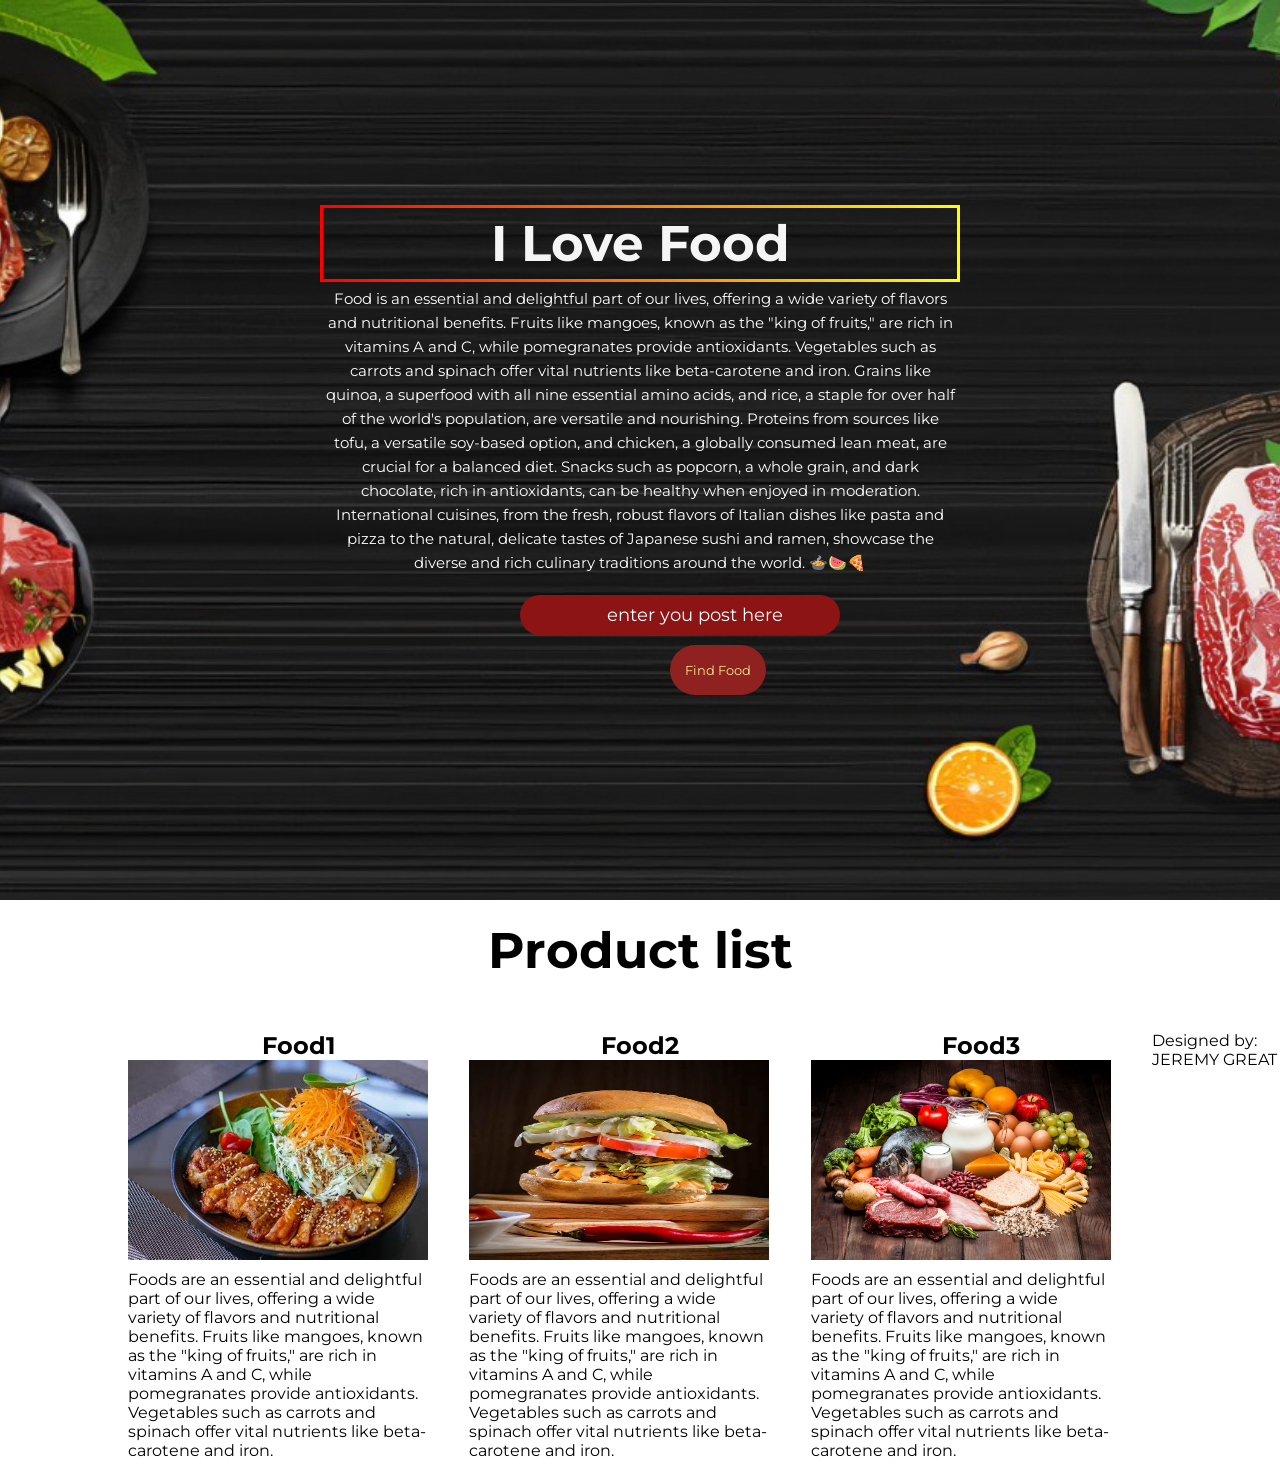
<file: index.html>
<!DOCTYPE html>
<html lang="en">
<head>
    <meta charset="UTF-8">
    <meta name="viewport" content="width=device-width, initial-scale=1.0">
    <title>mini css project</title>
    <link rel="stylesheet" href="styles.css"
</head>
<body>
    <section id="hero-img">
        <div class="hero-wrapper">
            <h1>I Love Food</h1>
            <p>
                Food is an essential and delightful part of our lives, offering a wide variety of flavors and nutritional benefits. Fruits like mangoes, known as the "king of fruits," are rich in vitamins A and C, while pomegranates provide antioxidants. Vegetables such as carrots and spinach offer vital nutrients like beta-carotene and iron. Grains like quinoa, a superfood with all nine essential amino acids, and rice, a staple for over half of the world's population, are versatile and nourishing. Proteins from sources like tofu, a versatile soy-based option, and chicken, a globally consumed lean meat, are crucial for a balanced diet. Snacks such as popcorn, a whole grain, and dark chocolate, rich in antioxidants, can be healthy when enjoyed in moderation. International cuisines, from the fresh, robust flavors of Italian dishes like pasta and pizza to the natural, delicate tastes of Japanese sushi and ramen, showcase the diverse and rich culinary traditions around the world. 🍲🍉🍕
            </p>
            <form action="" class="form-code">
                <input type="text" placeholder="enter you post here" /><br>
                <button type="submit">Find Food</button>
            </form>
        </div>
    </section>
    <h1 style="text-align: center; margin-top:20px; font-size:50px; ">Product list</h1>
    <section class="product">
        <div class="product-list">
            <h2>Food1</h2>
            <img src="images/food1.jpg" alt="" width="300" height="auto" />
            <p>
              Foods are an essential and delightful part of our lives, offering a wide variety of flavors and nutritional benefits. Fruits like mangoes, known as the "king of fruits," are rich in vitamins A and C, while pomegranates provide antioxidants. Vegetables such as carrots and spinach offer vital nutrients like beta-carotene and iron.
            </p>
        </div>
        <div class="product-list">
            <h2>Food2</h2>
            <img src="images/food2.jpg" alt="" width="300" height="200" />
            <p>
              Foods are an essential and delightful part of our lives, offering a wide variety of flavors and nutritional benefits. Fruits like mangoes, known as the "king of fruits," are rich in vitamins A and C, while pomegranates provide antioxidants. Vegetables such as carrots and spinach offer vital nutrients like beta-carotene and iron.
            </p>
        </div>
        <div class="product-list">
            <h2>Food3</h2>
            <img src="images/food3.jpg" alt="" width="300" height="auto" />
            <p>
              Foods are an essential and delightful part of our lives, offering a wide variety of flavors and nutritional benefits. Fruits like mangoes, known as the "king of fruits," are rich in vitamins A and C, while pomegranates provide antioxidants. Vegetables such as carrots and spinach offer vital nutrients like beta-carotene and iron.
            </p>
        </div>
    </section>
    <footer class="courtesy">
        <p>Designed by: JEREMY GREAT</p>
    </footer>
</body>
</html>
</file>
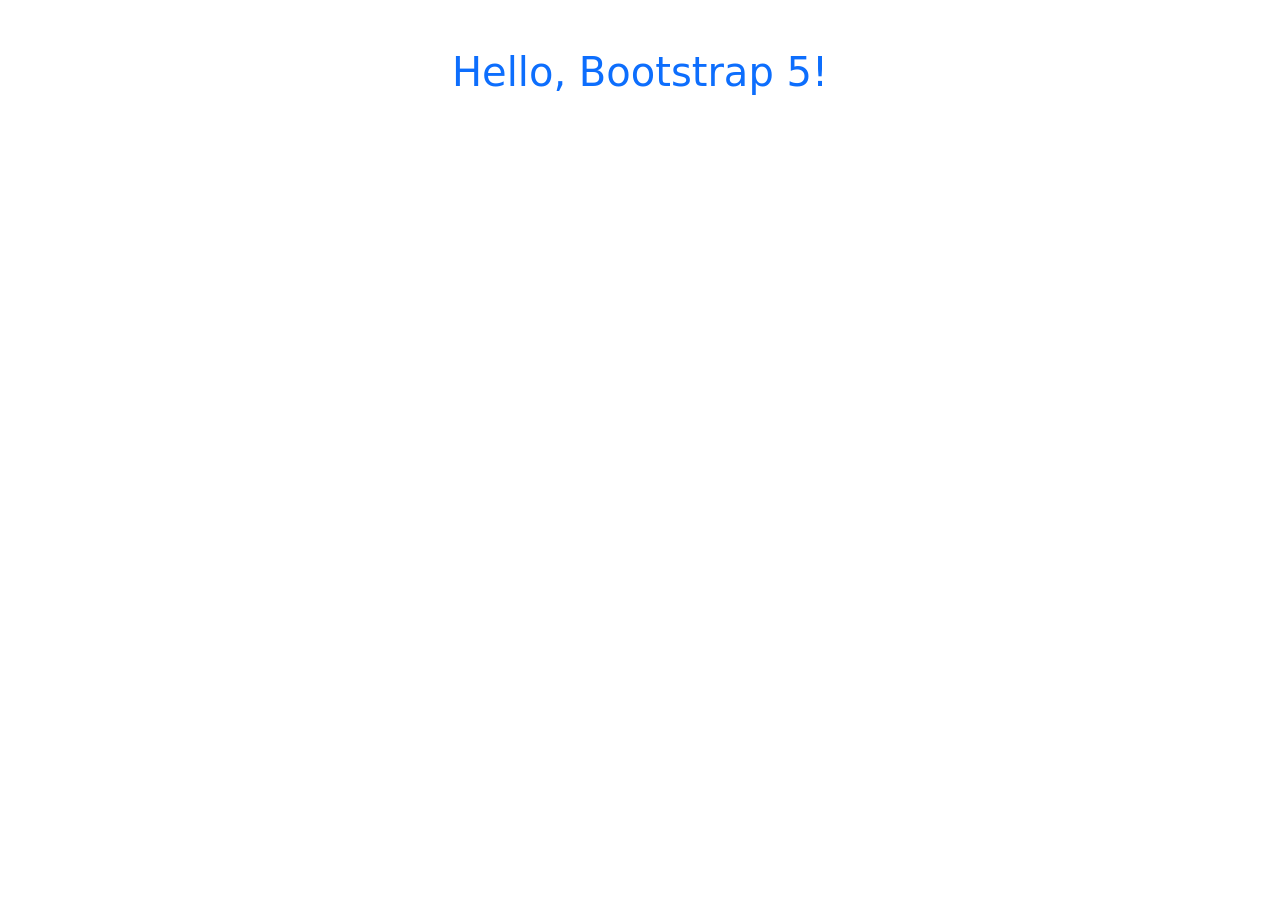
<file: Boostrap/index.html>
<!DOCTYPE html>
<html lang="en">
<head>
    <meta charset="UTF-8">
    <meta name="viewport" content="width=device-width, initial-scale=1">
    <title>Bootstrap 5 Example</title>
    <link href="https://cdn.jsdelivr.net/npm/bootstrap@5.3.3/dist/css/bootstrap.min.css" rel="stylesheet" integrity="sha384-TW2nFvjaTr8MdloM7IoI9I+V1S5zAqqdmL3hH0F1i5TC8n8ATi4pCg5SA3xS9sG9" crossorigin="anonymous">
</head>
<body>

    <div class="container mt-5">
        <h1 class="text-center text-primary">Hello, Bootstrap 5!</h1>
    </div>

    <script src="https://cdn.jsdelivr.net/npm/bootstrap@5.3.3/dist/js/bootstrap.bundle.min.js" integrity="sha384-rLgxq7nt4j0SNYnTLynGcxHjbg4oRTr6IXNmsns7JZ5eNfov0cOxrjM2lY5Fuq2x" crossorigin="anonymous"></script>
</body>
</html>
</file>
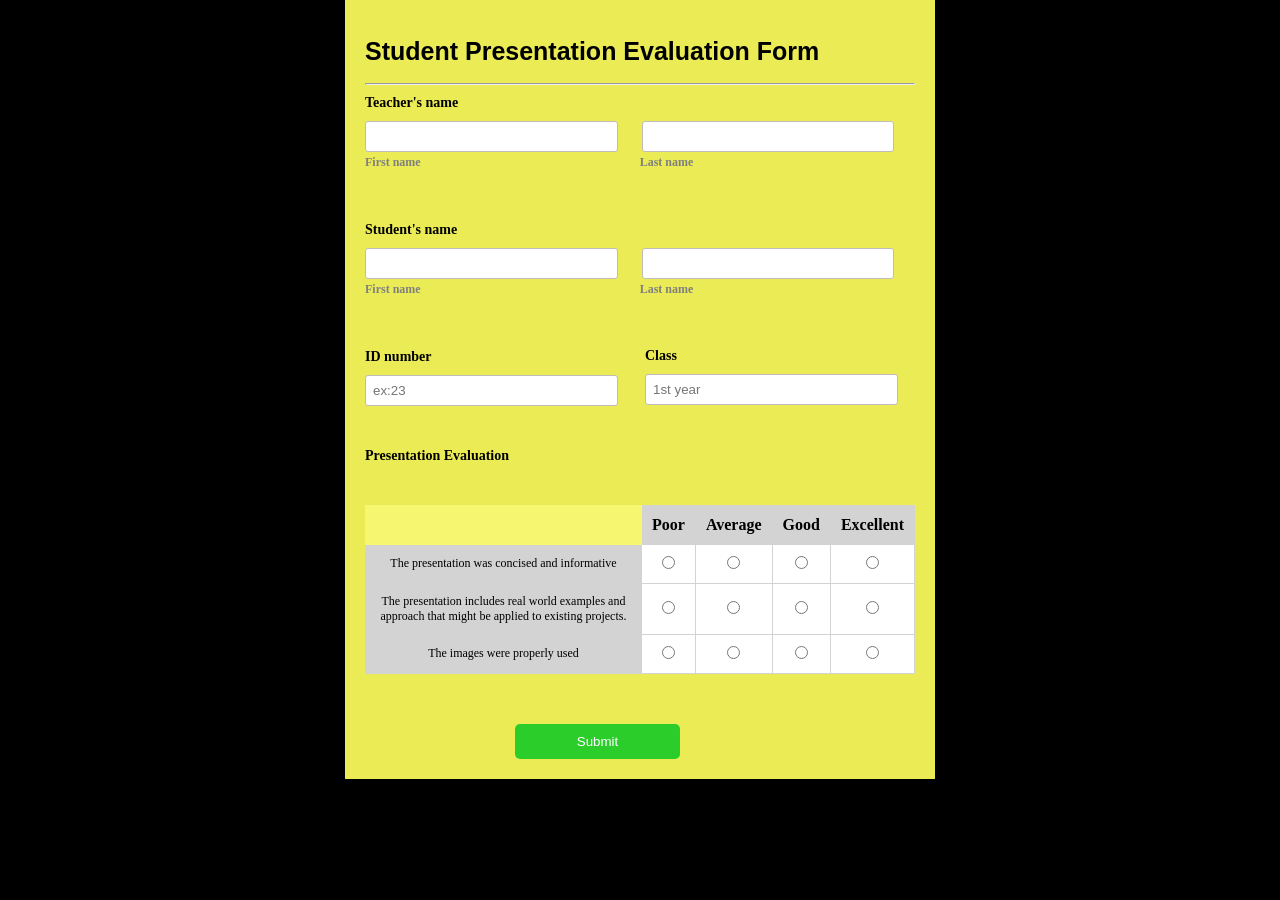
<file: Evaluation page/index.html>
<!DOCTYPE html>
<html lang="en">
<head>
    <meta charset="UTF-8">
    <meta name="viewport" content="width=device-width, initial-scale=1.0">
    <title>Evaluation Page</title>
    <link rel="stylesheet" href="styles.css">
</head>
<body>
  <div class="container">
    <h1>Student Presentation Evaluation Form</h1>
    <hr>
    <div>
        <form action="" method="post">
            <div>
                <label for="teacher's name">Teacher's name</label>
                <br />
                <input type="text" id="teacher's name" placeholder="" />
                <input type="text" id="student's name" placeholder="" />
                <label for="teacher's name" class="label-below">First name</label>
                <label for="teacher's name" class="label-below">Last name</label>
                <br />
                <label for="student's name">Student's name</label>
                <br />
                <input type="text" id="student's name" placeholder="" />
                <input type="text" id="student's name" placeholder="" />
                <label for="teacher's name" class="label-below">First name</label>
                <label for="teacher's name" class="label-below">Last name</label>
                <br />
                <label for="id number">ID number</label>
                <br />
                <input type="number" id="id number" placeholder="ex:23" />
                <br />
                <label for="class" id="year">Class</label>
                <br />
                <input type="text" id="year" placeholder="1st year" />
            </div>
            <div id="sub-head">
                <label>Presentation Evaluation</label>
            </div>
            <div>
                <table>
                    <tr>
                        <th id="normal"></th>
                        <th>Poor</th>
                        <th>Average</th>
                        <th>Good</th>
                        <th>Excellent</th>
                     </tr>
                    <tr class="content">
                        <td id="paragraph">The presentation was concised and informative</td>
                        <td><input type="radio" name="concise" value="poor"></td>
                        <td><input type="radio" name="concise" value="average"></td>
                        <td><input type="radio" name="concise" value="good"></td>
                        <td><input type="radio" name="concise" value="excellent"></td>
                    </tr>
                    <tr>
                        <td id="paragraph">The presentation includes real world examples and approach that might be applied to existing projects.</td>
                        <td><input type="radio" name="concise" value="poor"></td>
                        <td><input type="radio" name="concise" value="average"></td>
                        <td><input type="radio" name="concise" value="good"></td>
                        <td><input type="radio" name="concise" value="excellent"></td>
                    </tr>
                    <tr>
                        <td id="paragraph">The images were properly used</td>
                        <td><input type="radio" name="concise" value="poor"></td>
                        <td><input type="radio" name="concise" value="average"></td>
                        <td><input type="radio" name="concise" value="good"></td>
                        <td><input type="radio" name="concise" value="excellent"></td>
                    </tr>
                </table>
                <button>Submit</button>
            </div>
        </form>
    </div>
</body>
</html>
</file>
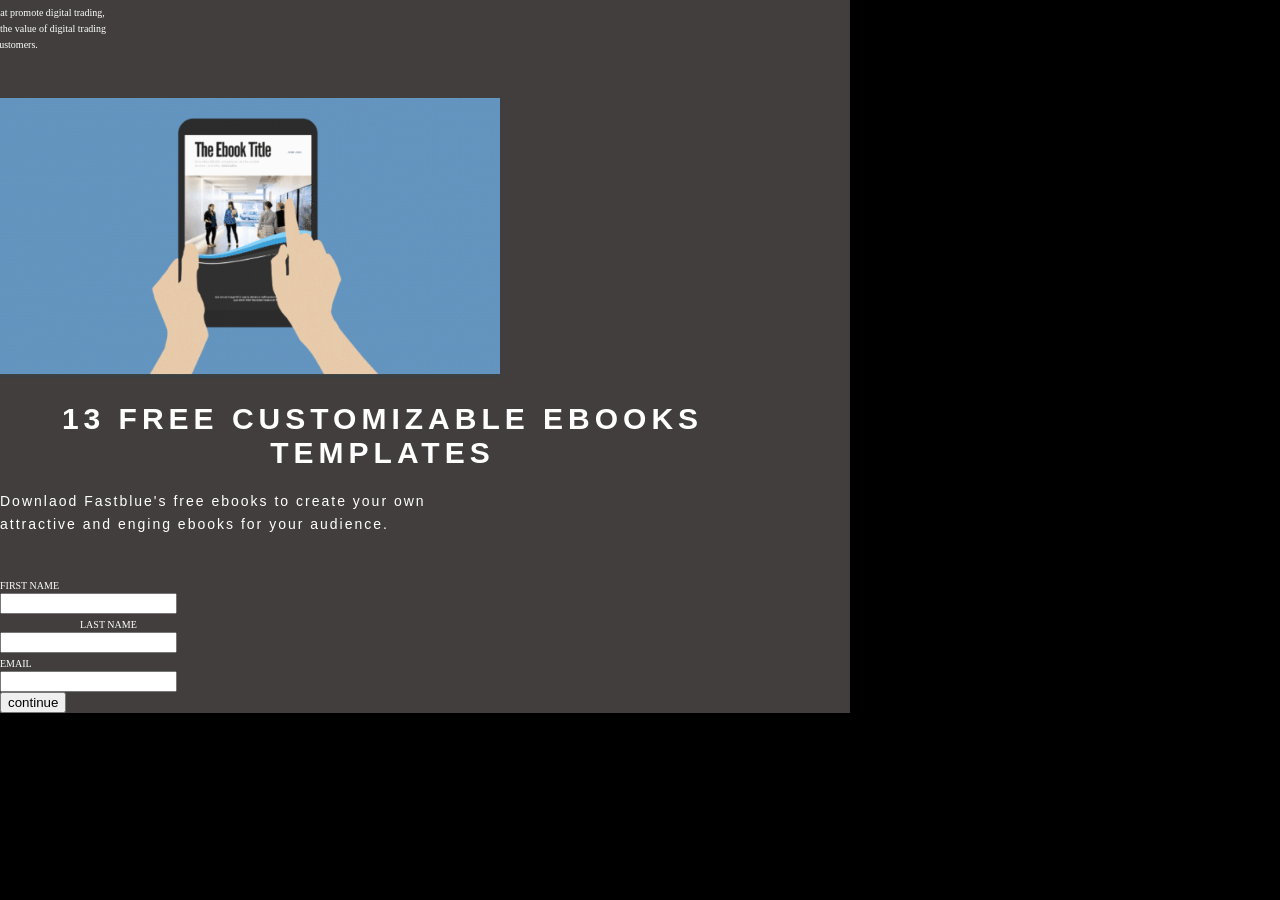
<file: Hubspot ebook/index.html>
<!DOCTYPE html>
<html lang="en">
<head>
    <meta charset="UTF-8">
    <meta name="viewport" content="width=device-width, initial-scale=1.0">
    <title>Hubspot Ebook</title>
    <link rel="stylesheet" href="styles.css" />
</head>
<body>
    <div>
        <header class="header">
            <h1>FastBlue</h1>
            <p>Fastblue is a company that promote digital trading, helps people understand the value of digital trading which leads and closes customers.</p>
        </header>
        <main>
            <div class="main">
                <img src="images/hubspot-ebook-templates-landing-page-copoy.png" alt="center-img" width="500" height="280" />
                <h1>13 FREE CUSTOMIZABLE EBOOKS TEMPLATES</h1>
                <p>Downlaod Fastblue's free ebooks to create your own attractive and enging ebooks for your audience.</p>
            </div>
            <div class="form">
                <form action="">
                    <label for="first name" id="first">FIRST NAME</label><br>
                    <input type="text" name="first name" /><br />
                    <label for="last name" id="last">LAST NAME</label><br>
                    <input type="text" name="last name" id="lastname" />
                    <br />
                    <label for="email">EMAIL</label><br>
                    <input type="email" name="email" id="email">
                    <br />
                    <button>continue</button>
                </form>
            </div>
        </main>
    </div>
</body>
</html>
</file>
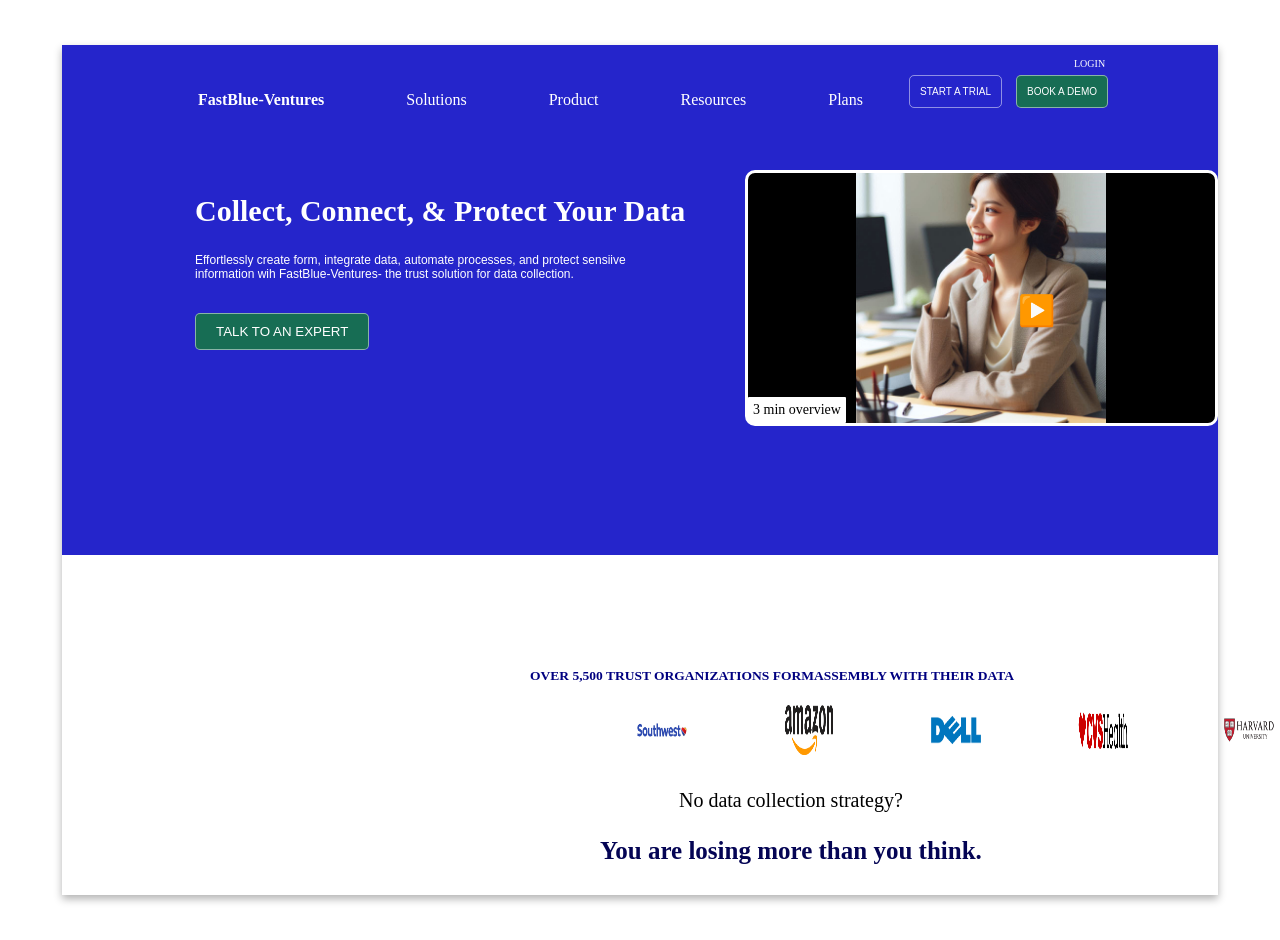
<file: Landing Page/index.html>
<!DOCTYPE html>
<html lang="en">
<head>
    <meta charset="UTF-8">
    <meta name="viewport" content="width=device-width, initial-scale=1.0">
    <title>Landing page</title>
    <link rel="stylesheet" href="styles.css" />
</head>
<body>
    <div class="layer">
        <div class="container">
            <header>
                <div class="navbar">
                    <nav>
                        <ul>
                            <li><strong><a href="#">FastBlue-Ventures</a></strong></li>
                            <li><a href="#">Solutions</a></li>
                            <li><a href="#">Product</a></li>
                            <li><a href="#">Resources</a></li>
                            <li><a href="#">Plans</a></li>
                        </ul>
                    </nav>
                    <div class="button">
                        <button id="button1">START A TRIAL</button>
                        <button id="button2">BOOK A DEMO</button>
                        <p>LOGIN</p>
                    </div>
                </div>
            </header>
            <main class="main-content">
                <section class="hero">
                    <h1>
                        Collect, Connect, & Protect Your Data
                    </h1>
                    <p>
                        Effortlessly create form, integrate data, automate processes, and protect sensiive information wih FastBlue-Ventures- the trust solution for data collection.
                    </p>
                    <button id="talk-expert">TALK TO AN EXPERT</button>
                    <div class="img-container">
                        <img src="images/thumbnail.png" alt="video" class="fitting-img" />
                        <a href="#video" class="btn">3 min overview</a>
                        <div class="overlay"></div>
                        <div class="video-mark">▶️</div>
                    </div>
                </section>
                <section class="trusted-companies">
                    <h2>OVER 5,500 TRUST ORGANIZATIONS FORMASSEMBLY WITH THEIR DATA</h2>
                    <div class="company-logos">
                        <img src="images/Southwest-Airlines-Logo-2014-present.jpg" alt="southwest" width="100" height="100"/>
                        <img src="images/amazon-logo.webp" alt="amazon" width="50" height="100"/>
                        <img src="images/Dell-Logo.png" alt="dell" width="100" height="100"/>
                        <img src="images/cvs.png" alt="cvshealth" width="100" height="50"/>
                        <img src="images/havard.png" alt="havard" width="100" height="100"/>
                        <img src="images/logo-lendingtree.webp" alt="lendingtree" width="100" height="100"/>
                    </div>
                </section>
                <section class="cta">
                    <p id="ctap1">No data collection strategy?</p>
                    <p id="ctap2"><bold>You are losing more than you think.</bold></p>
                </section>
            </main>
        </div>
    </div>
</body>
</html>
</file>
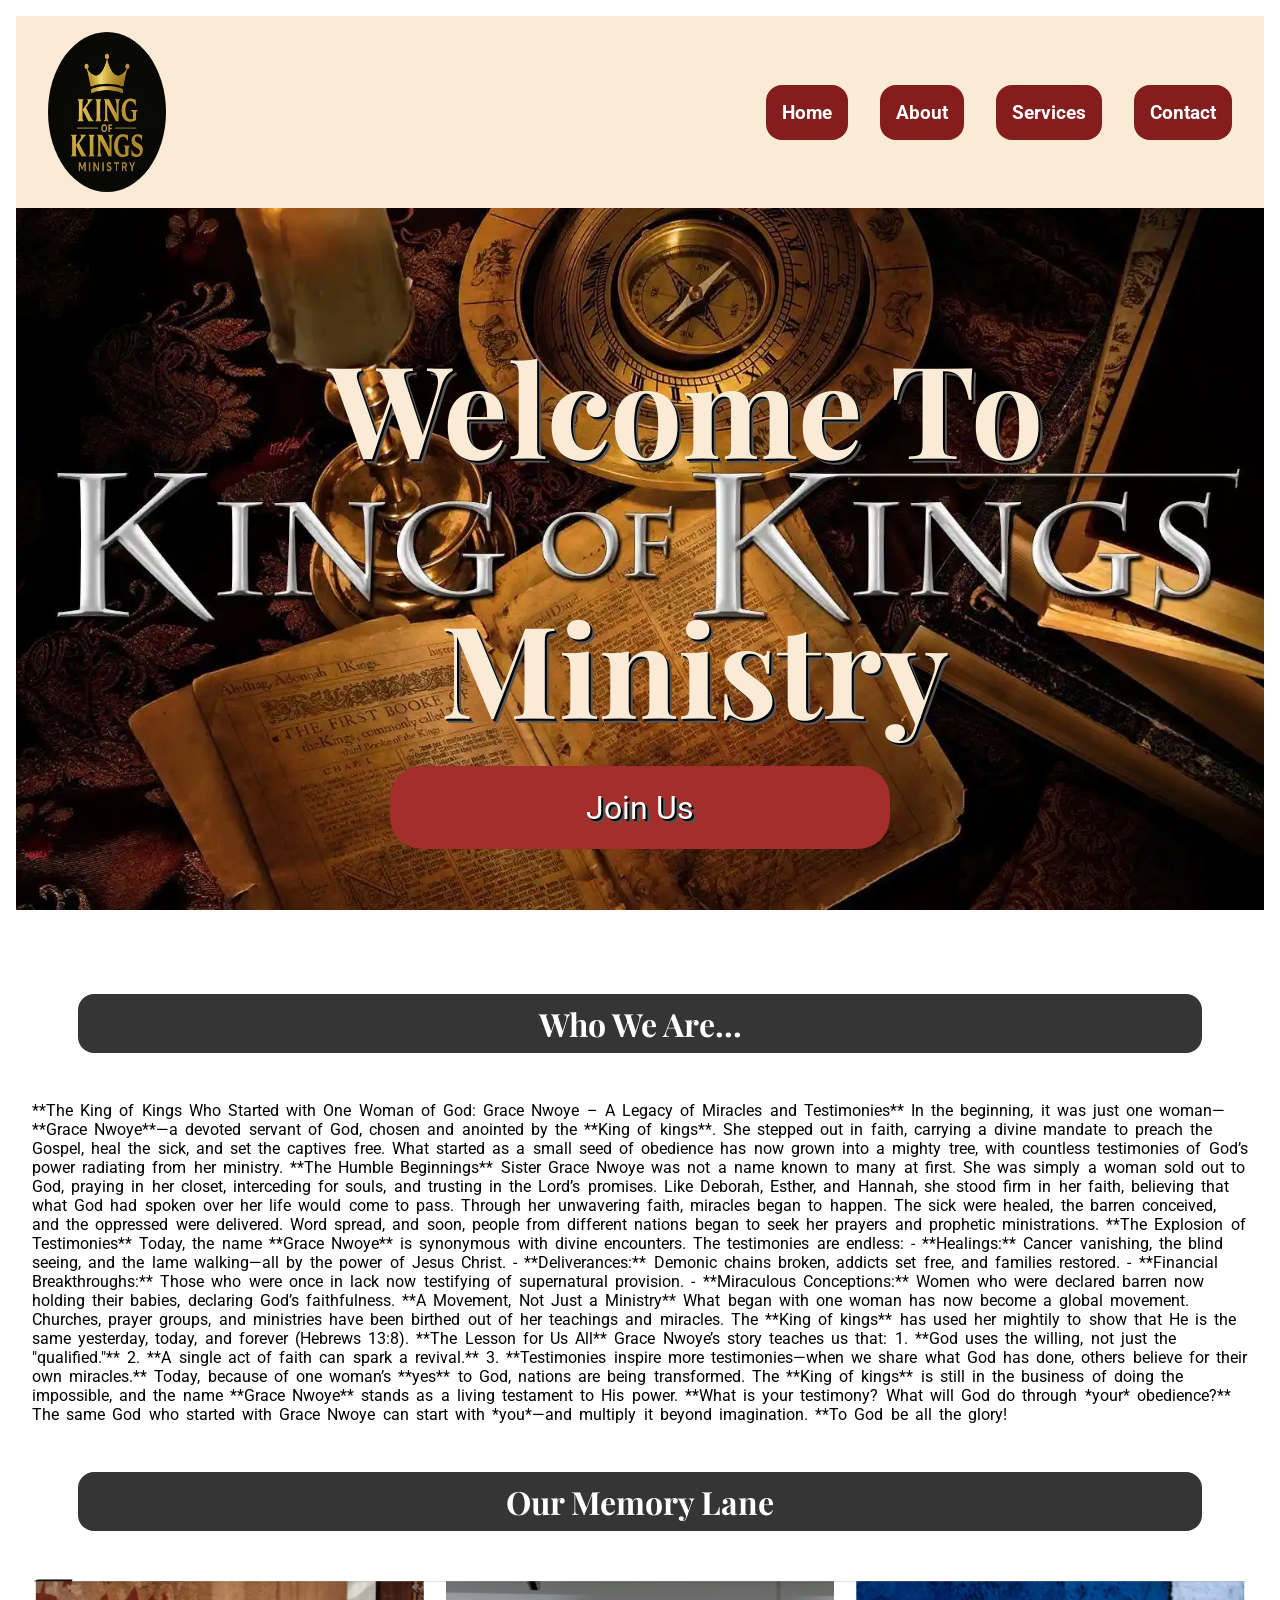
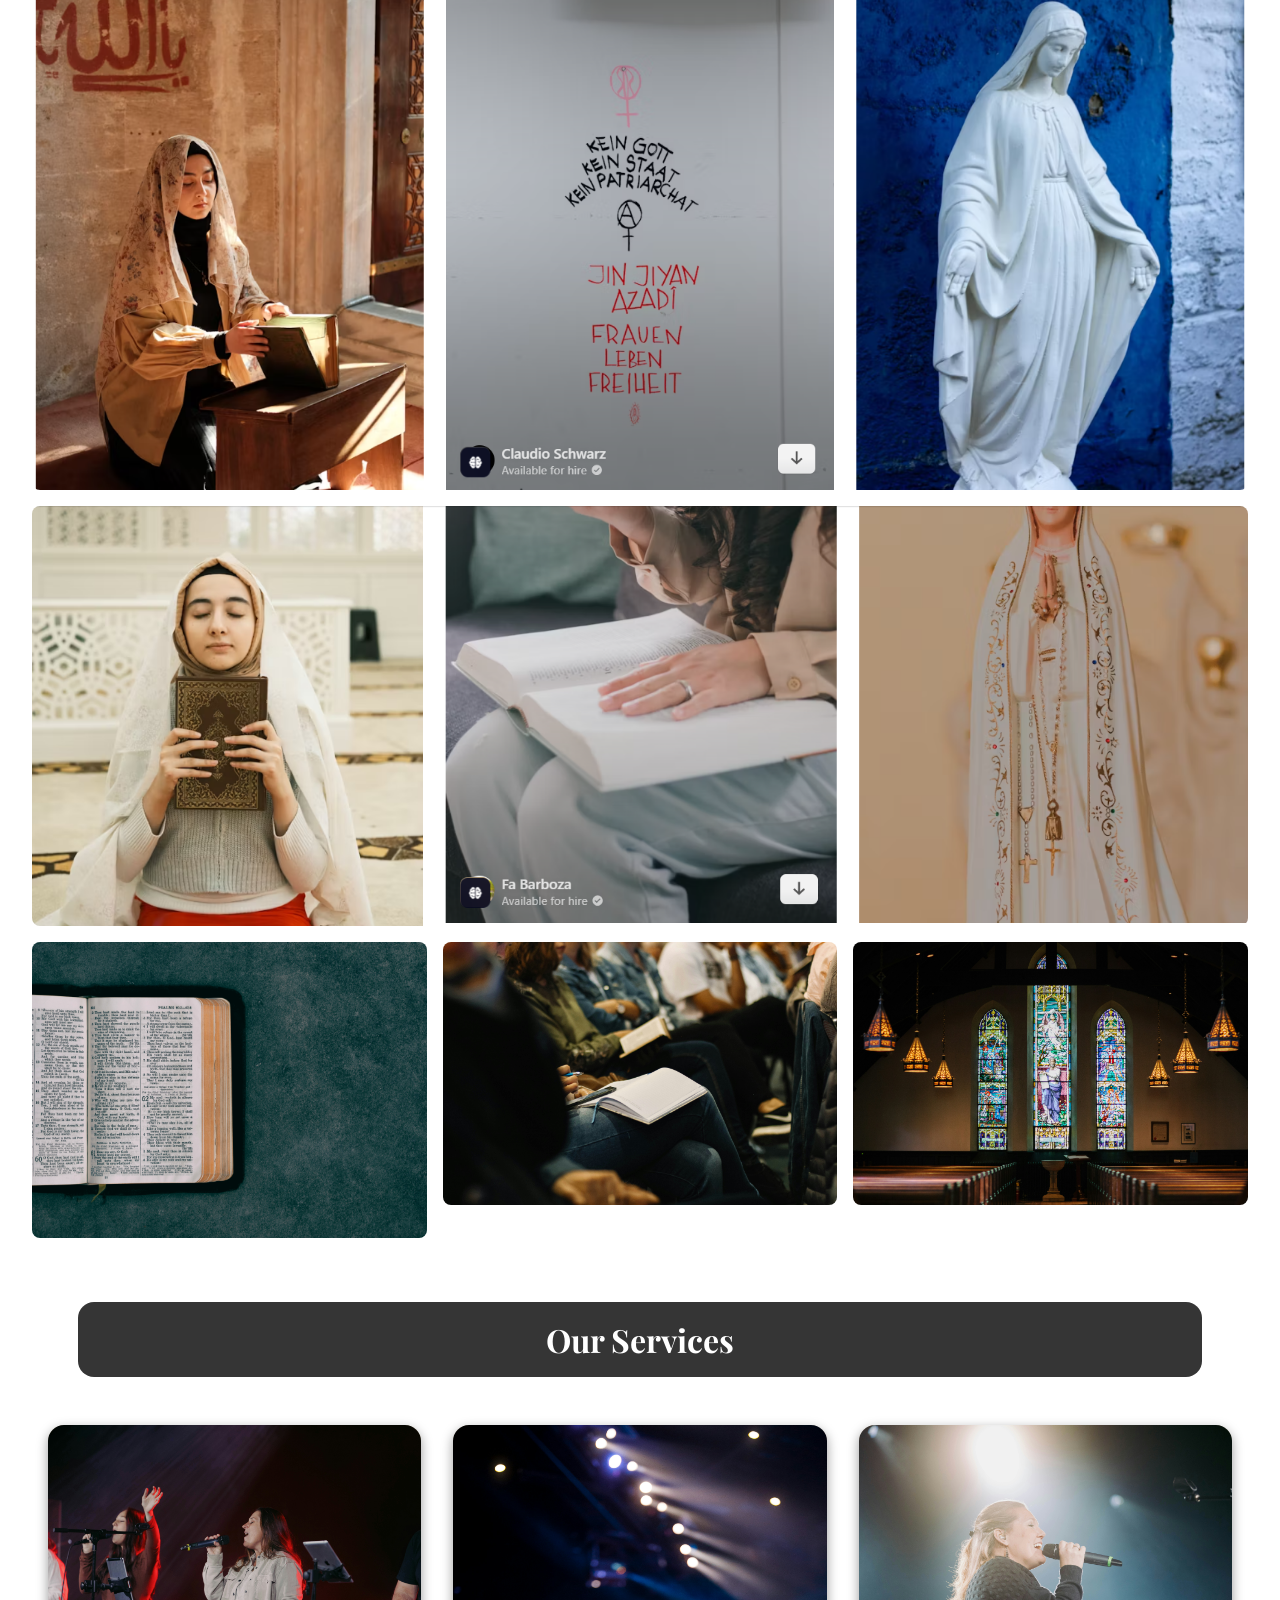
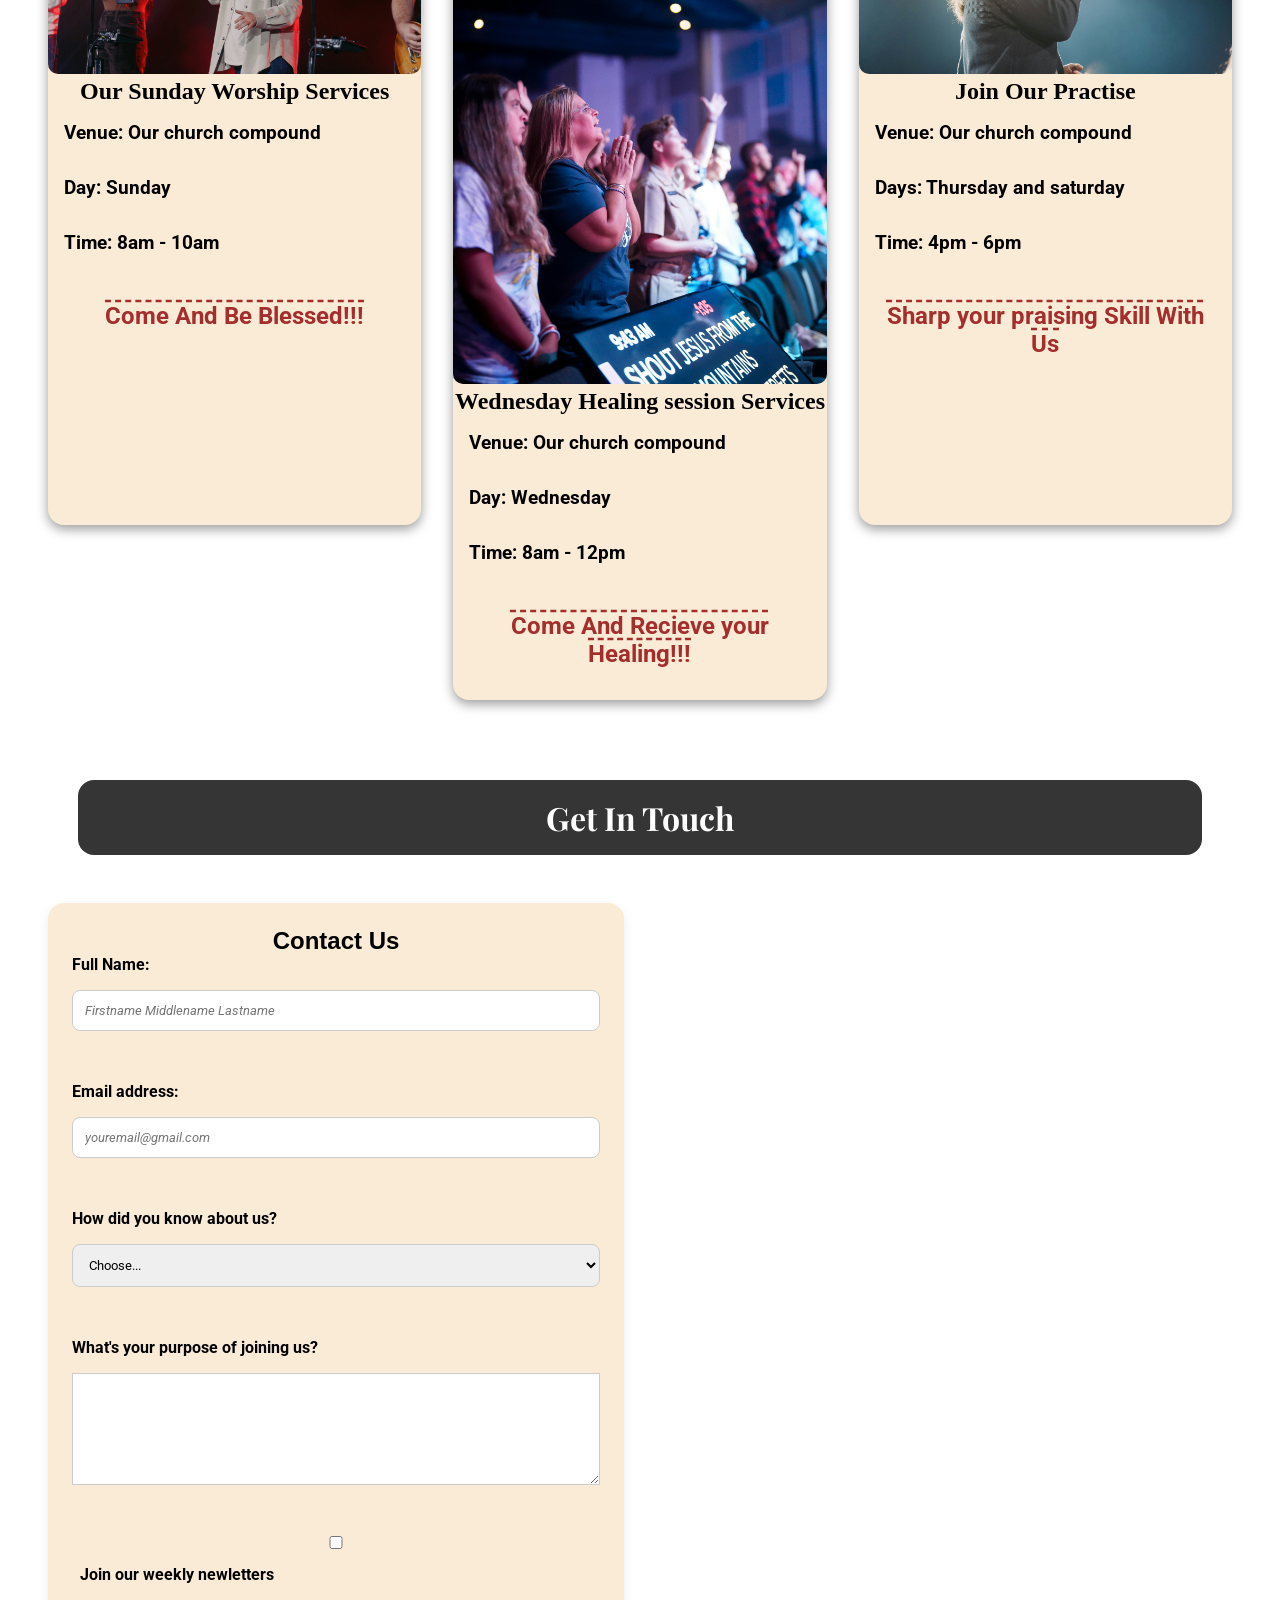
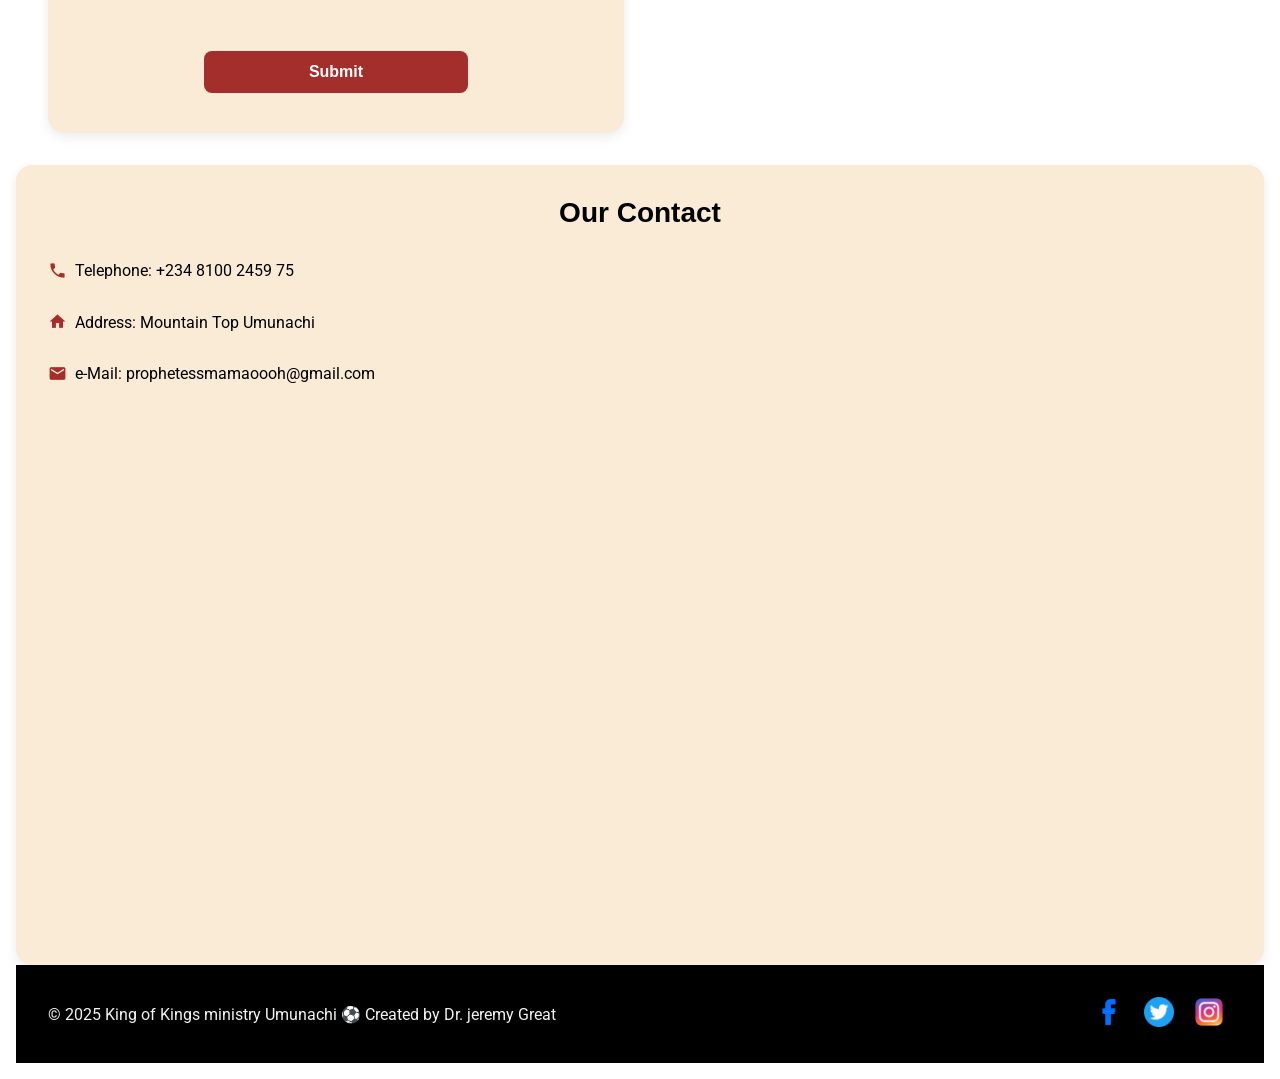
<file: jeremy-personal/king-of-kings-site/index.html>
<!DOCTYPE html>
<html lang="en">
<head>
    <meta charset="UTF-8">
    <meta name="viewport" content="width=device-width, initial-scale=1.0">
    <title>King of Kings Website</title>
    <link rel="stylesheet" href="styles/styles.css">
    <link rel="Icon" href="images/my-favicon.png" type="image/png">
    <link rel="stylesheet" href="https://fonts.googleapis.com/icon?family=Material+Icons">
    <link href="https://fonts.googleapis.com/css2?family=Playfair+Display&display=swap" rel="stylesheet">
    <link href="https://fonts.googleapis.com/css2?family=Roboto&display=swap" rel="stylesheet">
    <meta name="description" content="This is a webpage of king of kings minsitry">
    <meta name="author" content="Jeremy Great">
</head>
<body>
    <header class="header">
        <img src="images/kgk-logo.png" alt="The logo">
        <nav>
            <a href="#">Home</a>
            <a href="#">About</a>
            <a href="#">Services</a>
            <a href="#">Contact</a>
        </nav>
    </header>
    <section class="hero">
        <img src="images/kgk-bg.webp" alt="The background image of king of kings">
        <h1>Welcome To</h1>
        <h2>Ministry</h2>
        <a href="contact.html">Join Us</a>
    </section>
    <section class="about">
        <h2>Who We Are...</h2>
        <p>**The King of Kings Who Started with One Woman of God: Grace Nwoye – A Legacy of Miracles and Testimonies**  

            In the beginning, it was just one woman—**Grace Nwoye**—a devoted servant of God, chosen and anointed by the **King of kings**. She stepped out in faith, carrying a divine mandate to preach the Gospel, heal the sick, and set the captives free. What started as a small seed of obedience has now grown into a mighty tree, with countless testimonies of God’s power radiating from her ministry.  

            **The Humble Beginnings**  
            Sister Grace Nwoye was not a name known to many at first. She was simply a woman sold out to God, praying in her closet, interceding for souls, and trusting in the Lord’s promises. Like Deborah, Esther, and Hannah, she stood firm in her faith, believing that what God had spoken over her life would come to pass.  

            Through her unwavering faith, miracles began to happen. The sick were healed, the barren conceived, and the oppressed were delivered. Word spread, and soon, people from different nations began to seek her prayers and prophetic ministrations.  

            **The Explosion of Testimonies**  
            Today, the name **Grace Nwoye** is synonymous with divine encounters. The testimonies are endless:  

            - **Healings:** Cancer vanishing, the blind seeing, and the lame walking—all by the power of Jesus Christ.  
            - **Deliverances:** Demonic chains broken, addicts set free, and families restored.  
            - **Financial Breakthroughs:** Those who were once in lack now testifying of supernatural provision.  
            - **Miraculous Conceptions:** Women who were declared barren now holding their babies, declaring God’s faithfulness.  

            **A Movement, Not Just a Ministry**  
            What began with one woman has now become a global movement. Churches, prayer groups, and ministries have been birthed out of her teachings and miracles. The **King of kings** has used her mightily to show that He is the same yesterday, today, and forever (Hebrews 13:8).  

            **The Lesson for Us All**  
            Grace Nwoye’s story teaches us that:  
            1. **God uses the willing, not just the "qualified."**  
            2. **A single act of faith can spark a revival.**  
            3. **Testimonies inspire more testimonies—when we share what God has done, others believe for their own miracles.**  

            Today, because of one woman’s **yes** to God, nations are being transformed. The **King of kings** is still in the business of doing the impossible, and the name **Grace Nwoye** stands as a living testament to His power.  

            **What is your testimony? What will God do through *your* obedience?** The same God who started with Grace Nwoye can start with *you*—and multiply it beyond imagination.  

            **To God be all the glory!</p>
        <h2>Our Memory Lane</h2>    
        <div>
            <img src="images/memory1.png" alt="memory lane for us" class="full-row">
            <img src="images/memory2.png" alt="Memory lane for us" class="full-row">
            <img src="images/bible.jpg" alt="The bible">
            <img src="images/bible-study.jpg" alt="the bible study">
            <img src="images/church-environ.jpg" alt="church premises">
        </div>
    </section>
    <h3>Our Services</h3>
    <section class="services">
        <div class="service-card">
            <img src="images/sunday.jpg" alt="sunday worship arena">
            <h4>Our Sunday Worship Services</h4>
            <p>Venue: Our church compound</p>
            <p>Day: Sunday</p>
            <p>Time: 8am - 10am</p>
            <p class="finals">Come And Be Blessed!!!</p>
        </div>
        <div class="service-card">
            <img src="images/wednessday-service.jpg" alt="Wednessday healing session arena">
            <h4>Wednesday Healing session Services</h4>
            <p>Venue: Our church compound</p>
            <p>Day: Wednesday</p>
            <p>Time: 8am - 12pm</p>
            <p class="finals">Come And Recieve your Healing!!!</p>
        </div>
        <div class="service-card">
            <img src="images/practise.jpg" alt="Our practise time">
            <h4>Join Our Practise </h4>
            <p>Venue: Our church compound</p>
            <p>Days: Thursday and saturday</p>
            <p>Time: 4pm - 6pm</p>
            <p class="finals">Sharp your praising Skill With Us</p>
        </div>
    </section>
    <section>
        <h3>Get In Touch</h3>
        <div class="contact">
            <form action="#" method="get">
                <fieldset>
                    <legend>Contact Us</legend>
                    <label for="fullname">Full Name:</label>
                    <input type="text" id="fullname" name="fullname" placeholder="Firstname Middlename Lastname "><br>
                    <label for="email">Email address:</label>
                    <input type="email" id="email" name="email" placeholder="youremail@gmail.com"><br>
                    <label for="about">How did you know about us?</label>
                    <select name="about" id="about">
                        <option value="choose">Choose...</option>
                        <option value="Friends">Friends</option>
                        <option value="Ads">Advertisement</option>
                        <option value="social media">Social media</option>
                        <option value="family">Family</option>
                    </select><br>
                    <label for="message">What's your purpose of joining us?</label>
                    <textarea name="message" id="message"></textarea><br>
                    <input type="checkbox" id="news" name="news">
                    <label for="news">Join our weekly newletters</label><br>
                    <button>Submit</button>
                </fieldset>
            </form>
        </div>
        <div class="contact-info">
            <h4>Our Contact</h4>
            <p><i class="material-icons">phone</i> Telephone: +234 8100 2459 75</p>
            <p><i class="material-icons">home</i> Address: Mountain Top Umunachi</p>
            <p><i class="material-icons">mail</i> e-Mail: prophetessmamaoooh@gmail.com</p>
            <div class="map-wrapper">
                <iframe src="https://www.google.com/maps/embed?pb=!1m14!1m12!1m3!1d7927.683042696038!2d3.3250642073791337!3d6.54168761691647!2m3!1f0!2f0!3f0!3m2!1i1024!2i768!4f13.1!5e0!3m2!1sen!2sng!4v1750661200454!5m2!1sen!2sng" width="600" height="450" style="border:0;" allowfullscreen="" loading="lazy" referrerpolicy="no-referrer-when-downgrade"></iframe>
            </div>
        </div>
    </section>
    <footer class="footer">
        <p>&copy; 2025 King of Kings ministry Umunachi ⚽ Created by Dr. jeremy Great</p> 
        <nav class="sociallinks">
                <a href="https://facebook.com">
                    <img src="images/facebook.webp" alt="Facebook" width="30" height="30">
                </a>
                <a href="https://twitter.com">
                    <img src="images/twitter.webp" alt="Twitter" width="30" height="30">
                </a>
                <a href="https://instagram.com">
                    <img src="images/instagram.webp" alt="Instagram" width="30" height="30">
                </a>
            </nav>
    </footer>
</body>
</html>
</file>
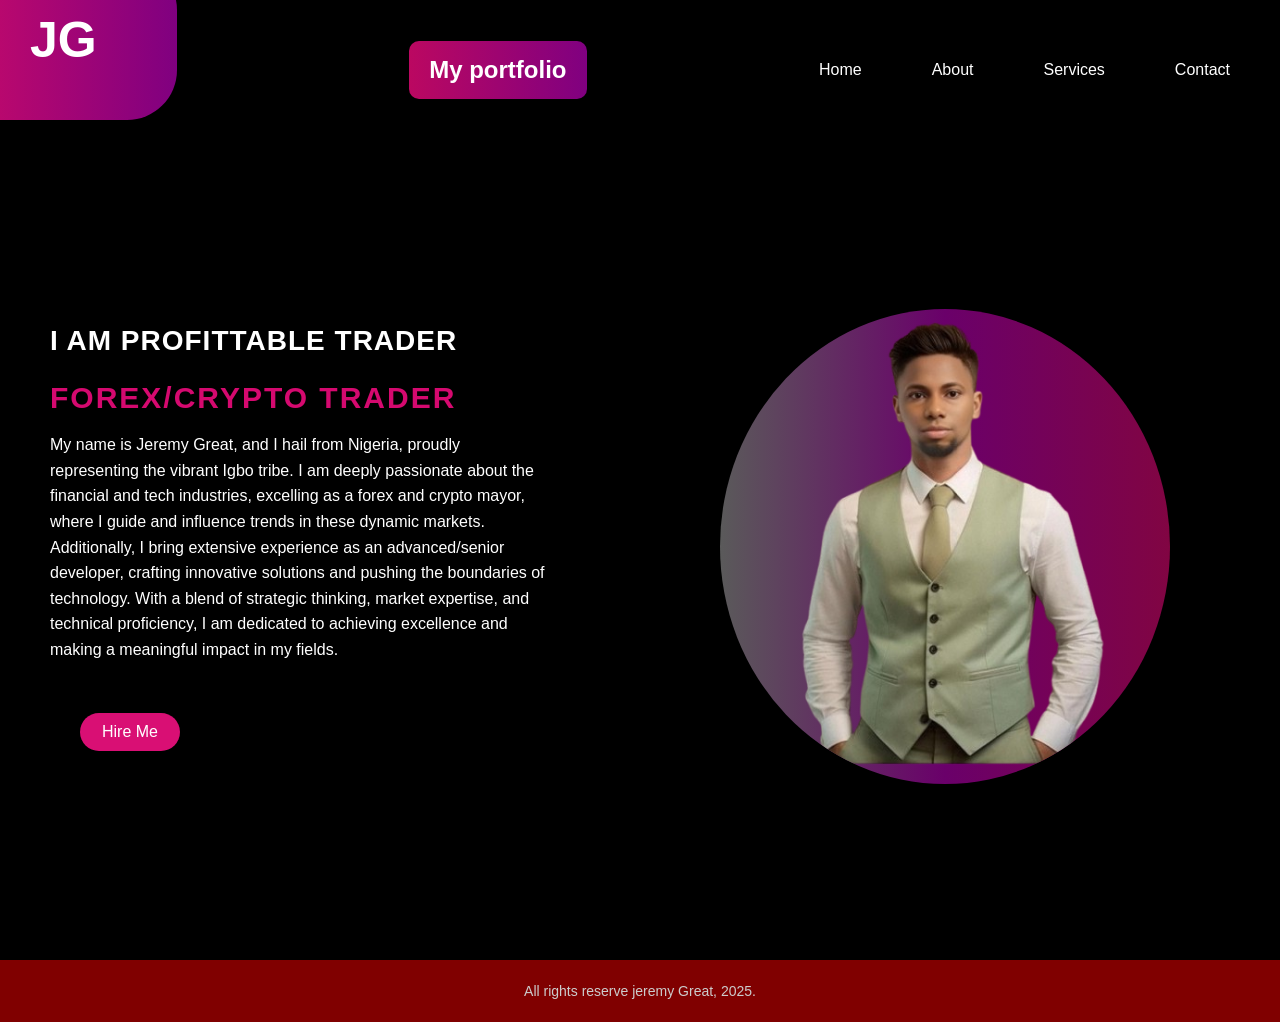
<file: portfolio.html>
<!DOCTYPE html>
<html lang="en">
<head>
    <meta charset="UTF-8">
    <meta name="viewport" content="width=device-width, initial-scale=1.0">
    <title>Personal portfolio profile</title>
    <link rel="stylesheet" href="portofolio.css">
</head>
<body>
    <header class="header">
       <div class="logo-container">
         <div class="logo">
            <h1>JG</h1>
        </div>
       </div>
       <div>
            <h2 class="theme">My portfolio</h2>
       </div>
       <nav class="navbar">
            <ul>
                <li><a href="#home"></a>Home</li>
                <li><a href="#about"></a>About</li>
                <li><a href="#services"></a>Services</li>
                <li><a href="#contact"></a>Contact</li>
            </ul>
        </nav>
    </header>
    <section class="main">
        <div class="content">
            <h2>I AM PROFITTABLE TRADER</h2>
            <h1>FOREX/CRYPTO TRADER</h1>
            <p>
                My name is Jeremy Great, and I hail from Nigeria, proudly representing the vibrant Igbo tribe. I am deeply passionate about the financial and tech industries, excelling as a forex and crypto mayor, where I guide and influence trends in these dynamic markets. Additionally, I bring extensive experience as an advanced/senior developer, crafting innovative solutions and pushing the boundaries of technology. With a blend of strategic thinking, market expertise, and technical proficiency, I am dedicated to achieving excellence and making a meaningful impact in my fields.
            </p>
            <button class="button">Hire Me</button>
        </div>
        <div class="profileimg">
                <img src="mypix2.png" alt="this is profitable trader">
        </div>
    </section>
    <footer class="footer">
        <p>All rights reserve jeremy Great, 2025.</p>
    </footer>
    
    
    
</body>
</html>
</file>
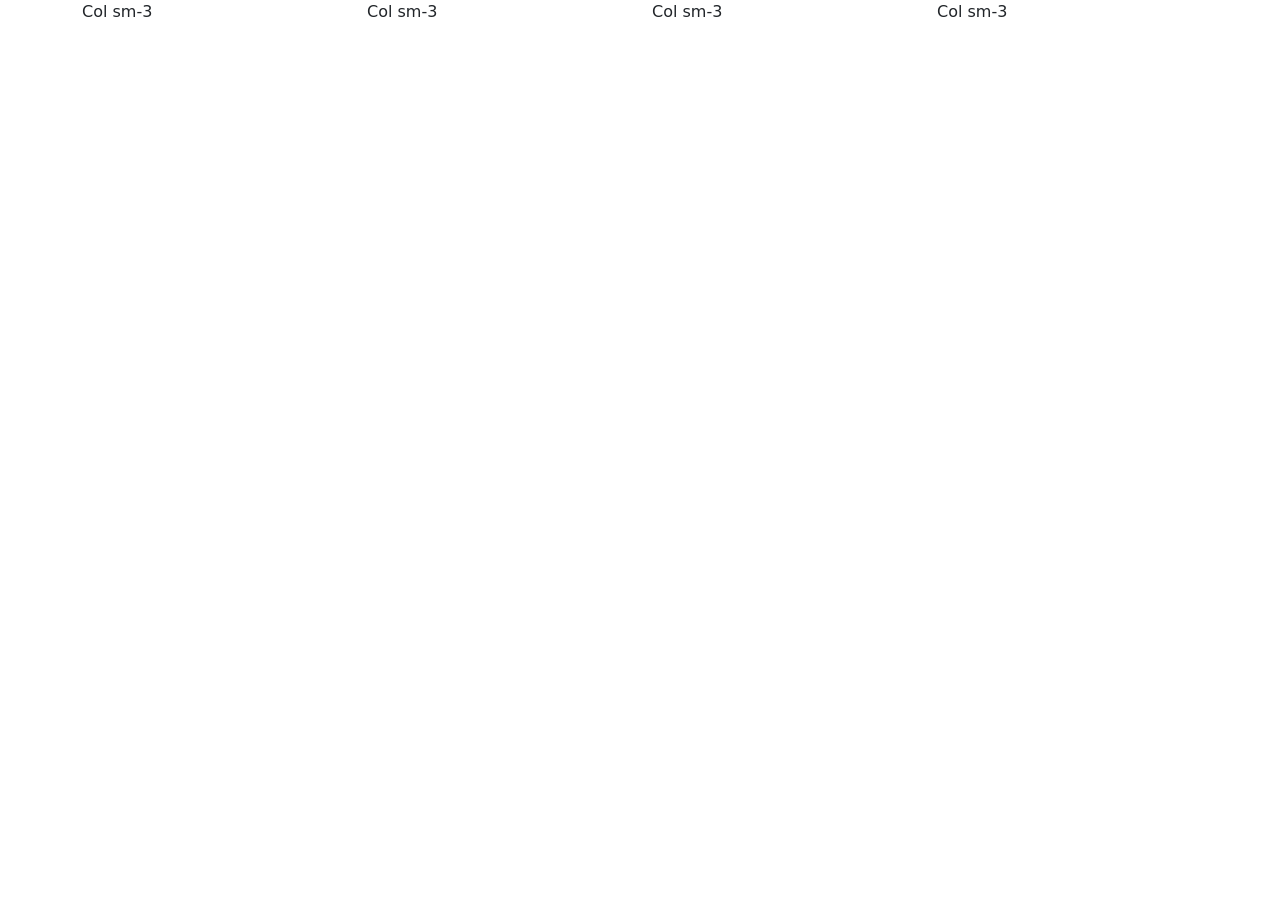
<file: Boostrap/index2.html>
<!DOCTYPE html>
<html lang="en">
<head>
    <meta charset="UTF-8">
    <meta name="viewport" content="width=device-width, initial-scale=1">
    <title>Bootstrap 5 Example</title>
    <link rel="stylesheet" href="styles2.css">
    <link href="https://cdn.jsdelivr.net/npm/bootstrap@5.3.3/dist/css/bootstrap.min.css" rel="stylesheet">
</head>
<body>
    <div class="container">
        <div class="row">
            <div class="col-sm-3">Col sm-3</div>
            <div class="col-sm-3">Col sm-3</div>
            <div class="col-sm-3">Col sm-3</div>
            <div class="col-sm-3">Col sm-3</div>
        </div>

    </div>

    <script src="https://cdn.jsdelivr.net/npm/bootstrap@5.3.3/dist/js/bootstrap.bundle.min.js"></script>

</body>
</html>
</file>
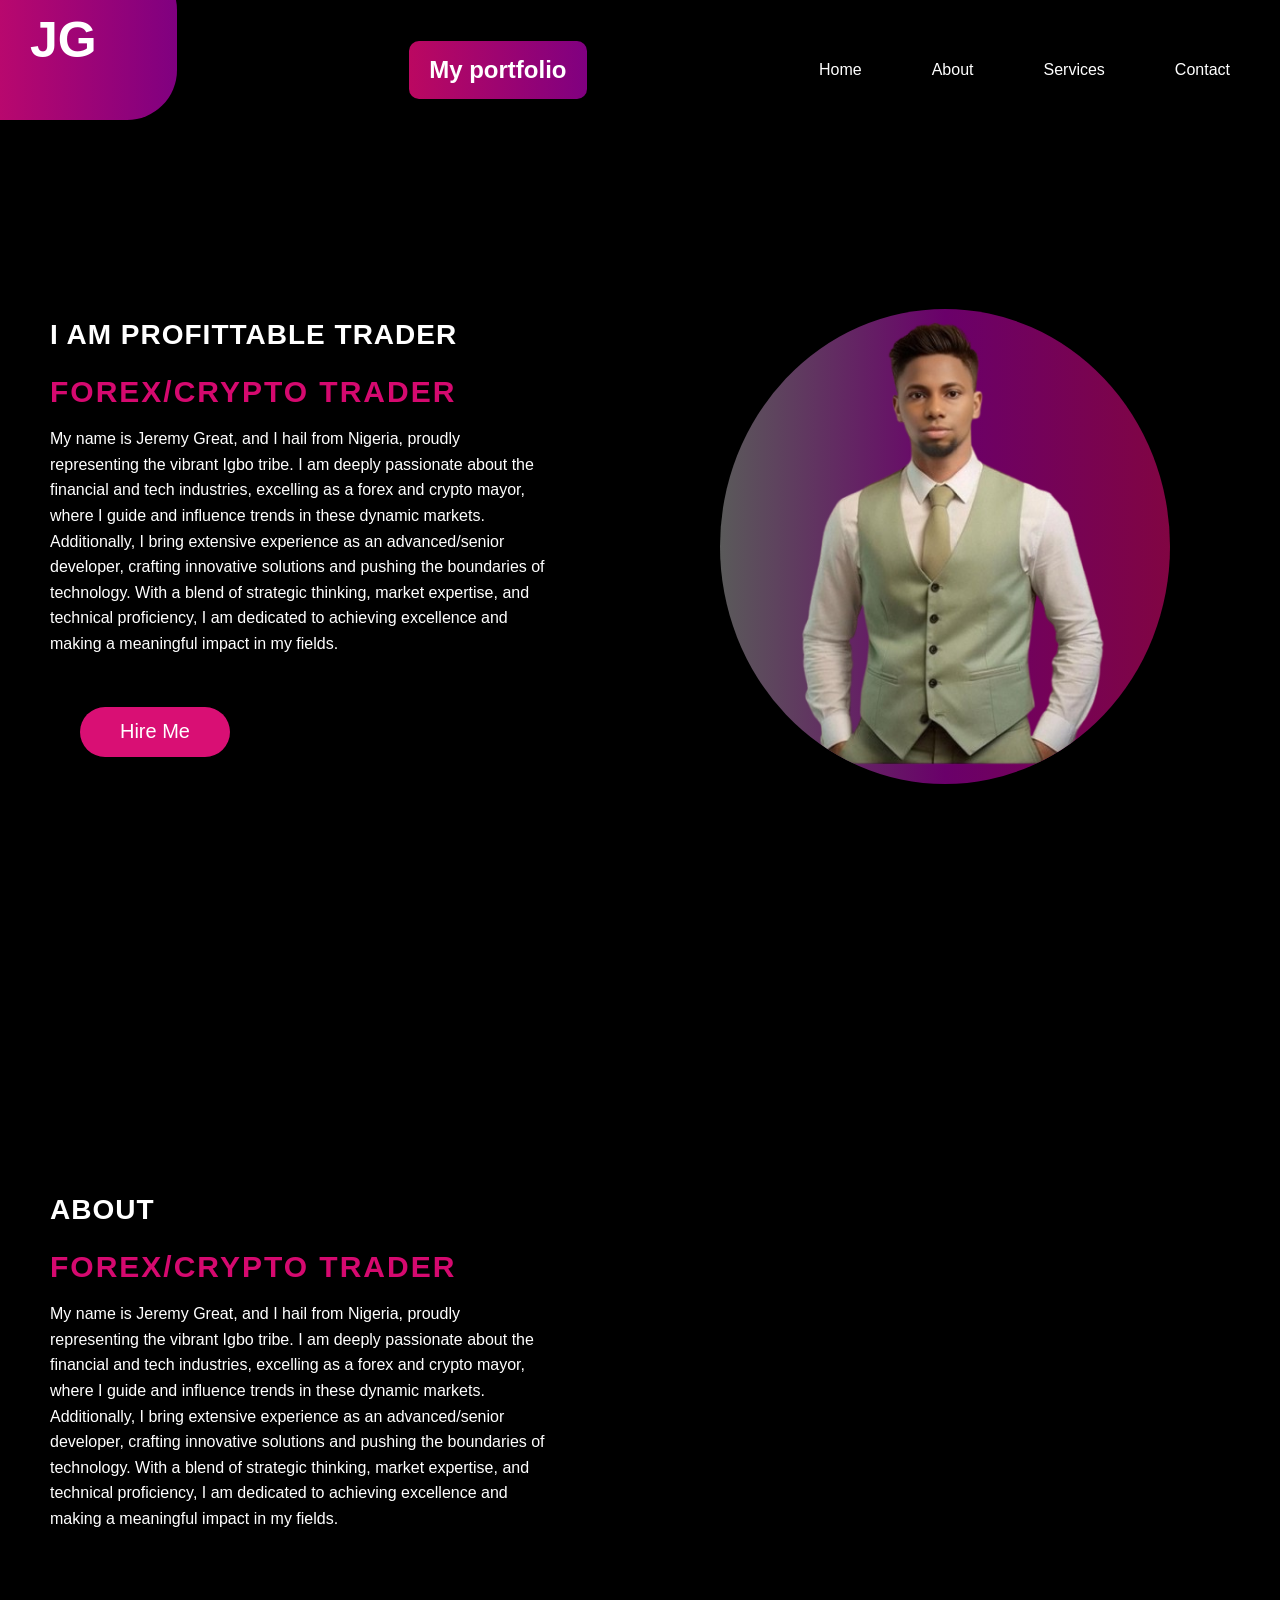
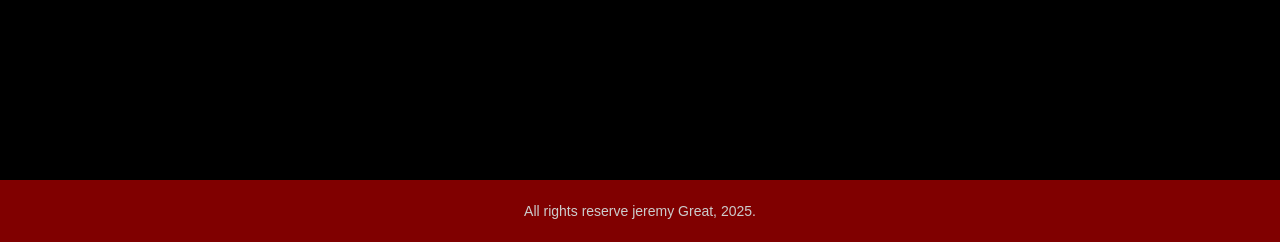
<file: personal-portofolio/portfolio.html>
<!DOCTYPE html>
<html lang="en">
<head>
    <meta charset="UTF-8">
    <meta name="viewport" content="width=device-width, initial-scale=1.0">
    <title>Personal portfolio profile</title>
    <link rel="stylesheet" href="portofolio.css">
</head>
<body>
    <header class="header">
       <div class="logo-container">
         <div class="logo">
            <h1>JG</h1>
        </div>
       </div>
       <div>
            <h2 class="theme">My portfolio</h2>
       </div>
       <nav class="navbar">
            <ul>
                <li><a href="#home">Home</a></li>
                <li><a href="#about">About</a></li>
                <li><a href="#services">Services</a></li>
                <li><a href="#contact">Contact</a></li>
            </ul>
        </nav>
    </header>
    <section class="main">
        <div class="content">
            <h2>I AM PROFITTABLE TRADER</h2>
            <h1>FOREX/CRYPTO TRADER</h1>
            <p>
                My name is Jeremy Great, and I hail from Nigeria, proudly representing the vibrant Igbo tribe. I am deeply passionate about the financial and tech industries, excelling as a forex and crypto mayor, where I guide and influence trends in these dynamic markets. Additionally, I bring extensive experience as an advanced/senior developer, crafting innovative solutions and pushing the boundaries of technology. With a blend of strategic thinking, market expertise, and technical proficiency, I am dedicated to achieving excellence and making a meaningful impact in my fields.
            </p>
            <button class="button">Hire Me</button>
        </div>
        <div class="profileimg">
                <img src="mypix2.png" alt="this is profitable trader">
        </div>
    </section>
    <section id="about" class="main">
        <div class="content">
            <h2>ABOUT</h2>
            <h1>FOREX/CRYPTO TRADER</h1>
            <p>
                My name is Jeremy Great, and I hail from Nigeria, proudly representing the vibrant Igbo tribe. I am deeply passionate about the financial and tech industries, excelling as a forex and crypto mayor, where I guide and influence trends in these dynamic markets. Additionally, I bring extensive experience as an advanced/senior developer, crafting innovative solutions and pushing the boundaries of technology. With a blend of strategic thinking, market expertise, and technical proficiency, I am dedicated to achieving excellence and making a meaningful impact in my fields.
            </p>
        </div>
    </section>
    <footer class="footer">
        <p>All rights reserve jeremy Great, 2025.</p>
    </footer>
    
    
    
</body>
</html>
</file>
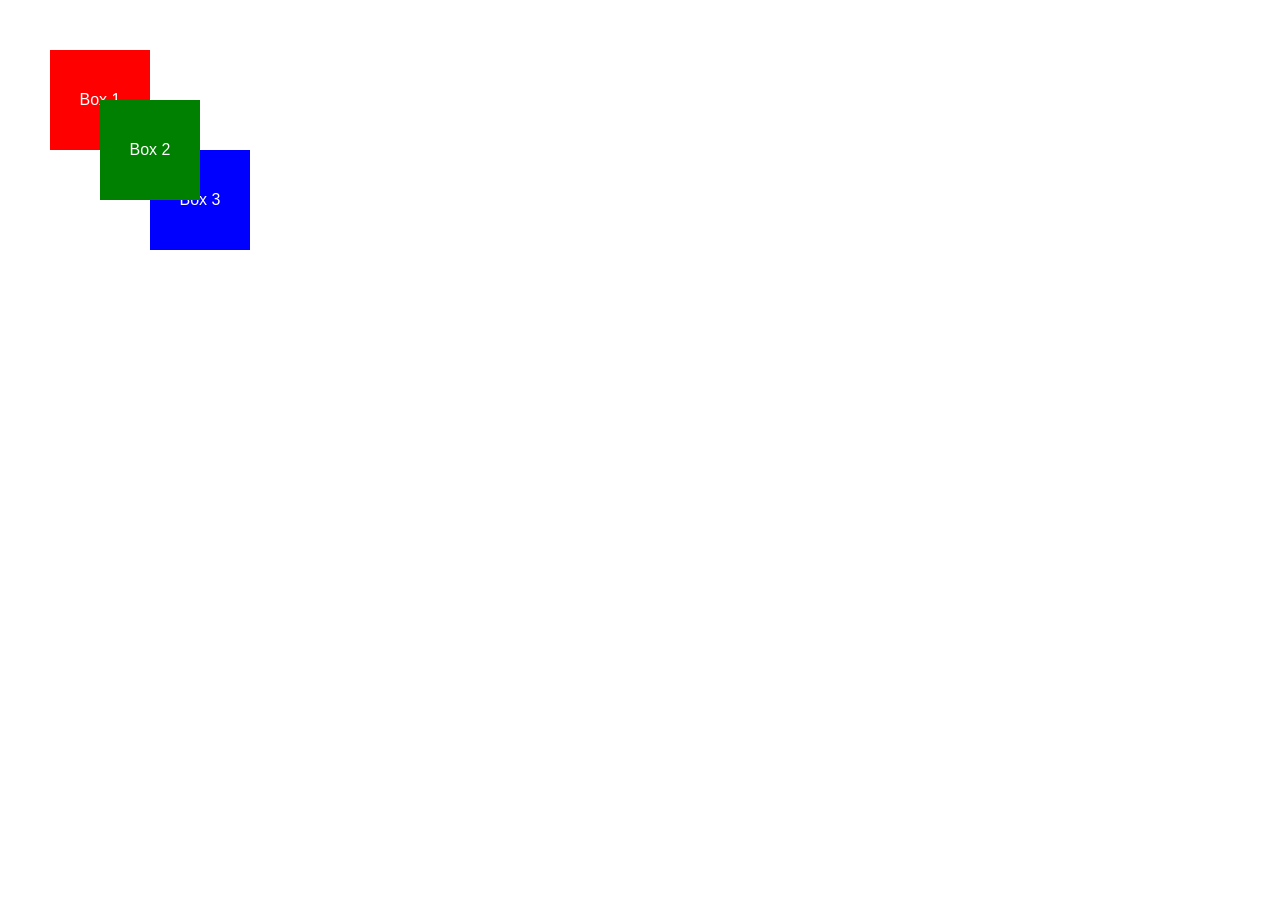
<file: practicals/index2.html>
<!DOCTYPE html>
<html>
<head>
  <link rel="stylesheet" type="text/css" href="styles2.css">
  <title>Z-Index Example</title>
</head>
<body>
  <div class="box box1">Box 1</div>
  <div class="box box2">Box 2</div>
  <div class="box box3">Box 3</div>
</body>
</html>
</file>
<file: styles.css>
@import url('https://fonts.googleapis.com/css2?family=Chango&family=Montserrat:ital,wght@0,100..900;1,100..900&family=Roboto:wght@100;400&display=swap');


* {
    margin: 0;
    padding: 0;
    box-sizing: border-box;
    font-family: "Montserrat", serif;
}

#hero-img {
    background-image: url("images/current.jpeg");
    width: 100%;
    height: 100vh;
    background-position: center center;
    background-size: cover;
    background-repeat: no-repeat;
    position: relative;
}

.hero-wrapper {
    color: #fff;
    position: absolute;
    top: 50%;
    left: 50%;
    transform: translate(-50%, -50%);
}

.hero-wrapper h1 {
    font-size: 50px;
    font-weight: bold;
    text-align: center;
    color: whitesmoke;
    border: 3px solid;
    padding: 5px;
    border-image: linear-gradient(to right, red, yellow);
    border-image-slice: 1;
}

.hero-wrapper p {
    text-align: center;
    font-size: 15px;
    color: white;
    margin: 5px;
    line-height: 1.6;
    /* text-align: justify; */
    /* font-weight: bold; */
}

.hero-wrapper .form-code {
    display: block;
    width: 100%;
    margin-left: 200px;
    margin-top: 20px;
}

.hero-wrapper .form-code input {
    border-radius: 30px;
    height: 40px;
    width: 50%;
    outline: none;
    border: none;
    background-color: rgb(141, 20, 20);
    color: white;
    font-size: large;
    text-align: center;
}

.hero-wrapper .form-code input::placeholder {
    padding-left: 30px;
    color: white;
}

.hero-wrapper .form-code button {
    width: 15%;
    height: 50px;
    margin-top: 10px;
    text-align: center;
    margin-left: 150px;
    border-radius: 30px;
    outline: none;
    border: none;
    background-color: rgb(143, 33, 33);
    color: khaki;
    transition: 0.5s;
}

.hero-wrapper .form-code button:hover {
    background-color: transparent;
    border: 2px solid greenyellow;
}

/* product List */
.product {
    width: 80%;
    margin-left: auto;
    margin-right: auto;
    margin-top: 50px;
}

.product-list {
    float: left;
    width: 33.33%;
    margin-bottom: 20px;

}
 .product-list img {
    display: flex;
    margin-bottom: 10px;
 }

 .product-list h2 {
    text-align: center ;
 }

 .product-list p {
    width: 300px;
 }
</file>
<file: Evaluation page/styles.css>
body {
    margin: 0;
    padding: 0;
    background-color: black;
}

.container {
    padding: 20px;
    background-color: rgb(235, 235, 85);
    max-width: 550px;
    width: 100%;
    height: auto;
    text-align: start;
    margin: 0 auto;
}

.container h1 {
    color: black;
    font-family:Arial, Helvetica, sans-serif;
    font-size: 25px;
}


label {
    font-size: 14px;
    font-weight: bold;
}

.label-below {
    font-size: 12px;
    color: grey;
    position: relative;
    top: -50px;
    margin: 0 215px 0 0;
}

input[type="text"], input[type="number"] {
    padding: 7px;
    border: 1px solid rgb(193, 187, 187);
    border-radius: 3px;
    margin: 10px 20px 50px 0;
    width: 43%;
}

input[type="radio"] {
    margin: 0 10px;
    padding: 50px;
    border: 1px solid rgb(193, 187, 187);
}


#year {
    position: relative;
    left: 280px;
    top: -110px;
}

#sub-head {
    font-size: 17px;
    font-weight: bold;
    margin-top: -120px;
    margin-bottom: 40px;
}

table {
    width: 100%;
    border-collapse: collapse;
    background-color: rgb(229, 220, 220);
    margin-bottom: 20px;
}



#paragraph {
    font-size: 12px;
    padding: 10px;
    background-color: lightgrey;
}

table, th, td {
    border: 1px solid lightgrey;
}

th, td {
    text-align: center;
    padding: 10px;
    background-color: white;
    border: 1px solid lightgrey;
}

th {
    background-color: lightgrey;
    color: black;
    border: 1px solid lightgrey;
}


#normal {
    background-color: rgb(246, 246, 112);
    border: 1px solid rgb(246, 246, 112);
}

button {
    background-color: rgb(43, 205, 43);
    color: white;
    padding: 10px;
    width: 30%;
    margin: 30px 0 0 150px;
    border-radius: 5px;
    border-style: none;
}
</file>
<file: Hubspot ebook/styles.css>
body {
    margin: 0;
    padding: 0;
    background-color: black;
}

div {
    width: 100%;
    max-width: 850px;
    height: auto;
    background-color: rgb(66, 62, 62);
    justify-items: center;
    justify-self: center;
}

.header {
    display: flex;
    width: 40%;
    position: relative;
    top: 5px;
    right: 230px;
    gap: 10px;
}


.header h1 {
    color: white;
    margin:0 0 0 0;
    
}

.header p {
    color: white;
    font-size: 10px;
    margin: 0 0 50px 0;
    line-height: 1.6;
}

.main h1 {
    color: white;
    width: 90%;
    font-size: 30px;
    text-align: center;
    font-family:'Lucida Sans', 'Lucida Sans Regular', 'Lucida Grande', 'Lucida Sans Unicode', Geneva, Verdana, sans-serif;
    letter-spacing: 5px;
}

.main p {
    color: white;
    font-size: 14px;
    font-family: Arial, Helvetica, sans-serif;
    width: 55%;
    line-height: 1.6;
    letter-spacing: 2px;
    margin-bottom: 40px;
}

/* .form {
    display: flex;
    align-items: center;
} */

label {
    color: white;
    font-size: 10px;
    margin-right: 80px;

}


#last {
    font-size: 10px;
   margin-bottom: -30px;
   margin-left: 80px;
}

input[type="text"] {

}
</file>
<file: Landing Page/styles.css>
body {
    margin: 0;
    padding: 0;
}

.layer {
    display: flex;
    justify-content: center;
    align-items: center;
    background-color: white;
    height: 100vh;
    padding: 20px;
}

.container {
    justify-content: center;
    align-items: center;
    width: 90%;
    height: 90%;
    padding: 20px;
    background: linear-gradient(to bottom, rgb(37, 37, 203) 60%, white 40%);
    box-shadow: 0 4px 8px rgba(0, 0, 0, 0.3);
}

.navbar {
    display: flex;
    justify-content: space-between;
    align-items: start;
    width: 100%;
    color: white;
    padding: 10px;
    background-color: transparent;
    margin-left: 50px;
}

nav ul {
    list-style: none;
    display: flex;
    gap: 50px;
}

nav ul li a {
    text-decoration: none;
    align-items: center;
    padding: 16px 16px;
    color: white;
}


.button {
    margin-right: 150px;
    cursor: pointer;
}

#button1 {
    background-color: transparent;
    border: 1px solid rgba(255, 255, 255, 0.488);
    border-radius: 5px;
    color: #fff;
    font-size: 10px;
    padding: 10px;
}


#button2 {
    background-color: #14852ec2;
    border: 1px solid rgba(255, 255, 255, 0.488);
    border-radius: 5px;
    color: white;
    font-size: 10px;
    padding: 10px;
}

#button1, #button2 {
    margin: 0 0 0 10px;
}

.button p {
    color: white;
    position: relative;
    top: -70px;
    left: 165px;
    font-size: 10px;
    padding: 10px;
}

.main-content {
    margin-left: 113px;
    margin-right: 50px;
}


.hero h1 {
    color: white;
    font-size: 30px;
}

.hero p {
    color: white;
    width: 50%;
    font-size: 12px;
    font-family:'Trebuchet MS', 'Lucida Sans Unicode', 'Lucida Grande', 'Lucida Sans', Arial, sans-serif;
}


#talk-expert {
    background-color: #14852ec2;
    border: 1px solid rgba(255, 255, 255, 0.488);
    color: white;
    padding: 10px 20px;
    border-radius: 5px;
    /* font-size: 1em; */
    margin: 20px 0 100px 0;
}

.img-container {
    background-color: black;
    position: relative;
    bottom: 280px;
    left: 550px;
    width: 49%;
    height: 250px;
    border: 3px solid white;
    border-radius: 10px;

}

.fitting-img {
    position: absolute;
    width: 100%;
    height: 100%;
    object-fit: contain;
    border-radius: 10px;
}

.video-mark {
    position: absolute;
    left: 270px;
    top: 120px;
    font-size: 30px;
}


.img-container a {
    position: absolute;
    top: 89.5%;
    left: 0%;
    color: black;
    background-color: white;
    border-radius: 1px;
    padding: 5px;
    font-size: 14px;
    text-decoration: none;
    z-index: 3;
}
/* 
.overlay {
    position: absolute;
    top: 0;
    left: 0;
    width: 93%;
    height: 91%;
    background: linear-gradient(to right, black 3%, transparent);
    background-color: rgba(0, 0, 0, 0.3);
} */


.trusted-companies {
    text-align: center;
    font-size: 9px;
    padding: 15px 30px;
    color: navy;
    position: absolute;
    bottom: 120px;
    left: 500px;
}

.company-logos {
    display: flex;
    justify-content: space-evenly;
    justify-self: center;
    padding: 10px;
    width: 200%;
}

.company-logos img {
    margin: 0 0 0 10px;
    width: 50px;
    height: auto;
}


.cta {
    text-align: center;
    position: absolute;
    bottom: 10px;
    left: 600px;

}

#ctap1 {
    font-size: 20px;
}


#ctap2 {
    color: rgb(4, 4, 84);
    font-weight: bold;
    font-size: 25px;
}
</file>
<file: jeremy-personal/king-of-kings-site/styles/styles.css>
/* Reset and global settings */
* {
  padding: 0;
  margin: 0;
  box-sizing: border-box;
}

body {
  margin: 1rem;
  font-family: 'Roboto', sans-serif;
}

h1, h2, h3 {
  font-family: 'Playfair Display', serif;
}

/* Header styling */
.header {
  background-color: antiquewhite;
  display: flex;
  justify-content: space-between;
  align-items: center;
  padding: 1rem 2rem;
  flex-wrap: wrap;
}

.header img {
  width: 10%;
  height: 10em;
  border-radius: 50%;
}

.header nav {
  display: flex;
  gap: 2rem;
  flex-wrap: wrap;
}

.header nav a {
  padding: 1rem;
  background-color: #851d1d;
  font-weight: bold;
  font-size: 1.2rem;
  color: #fff;
  text-decoration: none;
  border-radius: 1rem;
  transition: background-color 0.3s ease;
}

.header nav a:hover {
  background-color: #000000cd;
}



/* Hero section */
.hero {
  position: relative;
  display: block;
}

.hero img {
  position: relative;
  width: 100%;
  height: auto;
  object-fit: cover;
  margin-bottom: 3rem;
}

.hero h1,
.hero h2,
.hero a {
  position: absolute;
  color: antiquewhite;
  text-shadow: 2px 2px 0 #000, 4px 4px 0 #555;
}

.hero h1 {
  font-size: 8rem;
  top: 15%;
  left: 25%;
}

.hero h2 {
  font-size: 8rem;
  bottom: 28%;
  left: 34%;
}

.hero a {
  position: absolute;
  bottom: 15%;
  left: 30%;
  color: white;
  padding: 0.7em;
  width: 40%;
  text-align: center;
  font-size: 2rem;
  border-radius: 1em;
  text-decoration: none;
  background-color: #A42E2B;
}

.hero a:hover {
  background-color: #210e0d;
}

/* About section */
.about {
  display: block;
}

.about h2 {
  width: 90%;
  padding: 0.5rem;
  font-size: 2rem;
  text-align: center;
  color: #fff;
  border-radius: 1rem;
  margin: 2rem auto;
  background-color: #000000ca;
}

.about p {
  padding: 1em;
  word-spacing: 0.2em;
}

.about div {
  display: grid;
  grid-template-columns: repeat(3, 1fr);
  gap: 1rem;
  padding: 1rem;
}

.about div img {
  width: 100%;
  border-radius: 8px;
  object-fit: cover;
}

.about div img.full-row {
  grid-column: 1 / -1;
}

/* Services section */
.services {
  display: grid;
  grid-template-columns: repeat(auto-fit, minmax(250px, 1fr));
  padding: 2rem;
  gap: 2rem;
}

h3 {
  padding: 1rem;
  width: 90%;
  color: #fff;
  font-size: 2rem;
  font-weight: bold;
  text-align: center;
  margin: 3rem auto 1rem auto;
  border-radius: 1rem;
  background-color: #000000ca;
}

.service-card {
  background-color: antiquewhite;
  border-radius: 1rem;
  box-shadow: 0 4px 12px rgba(0, 0, 0, 0.4);
  transition: transform 0.3s ease;
  overflow: hidden;
}

.service-card:hover {
  transform: translateY(-1rem);
}

.service-card:nth-child(1),
.service-card:nth-child(3) {
  height: 700px;
}

.service-card img {
  width: 100%;
  height: auto;
  border-radius: 10px;
}

.service-card h4 {
  font-family: cursive;
  font-size: 1.5rem;
  text-align: center;
}

.service-card p {
  padding: 1rem;
  font-size: 1.2rem;
  font-weight: bold;
}

.service-card p.finals {
  color: #A42E2B;
  font-size: 1.5rem;
  text-decoration: overline dashed #A42E2B;
  text-align: center;
  margin: 1rem auto;
}

/* Contact section */
.contact {
  padding: 2rem;
  display: grid;
  grid-template-columns: repeat(2, 1fr);
  gap: 2rem;
  align-items: start;
}

.contact form {
  background-color: antiquewhite;
  padding: 1.5rem;
  border-radius: 1rem;
  box-shadow: 0 4px 12px rgba(0, 0, 0, 0.08);
}

.contact fieldset {
  border: none;
  display: flex;
  flex-direction: column;
  gap: 1rem;
}

.contact legend {
  font-family: Verdana, sans-serif;
  font-size: 1.5rem;
  text-align: center;
  font-weight: bold;
}

.contact label {
  font-weight: bold;
}

.contact input,
.contact select {
  padding: 0.75rem;
  border: 1px solid #ccc;
  border-radius: 0.5rem;
  font-family: 'Roboto', sans-serif;
  width: 100%;
}
.contact textarea {
  padding: 0.75rem;
  height: 7rem;
  width: 100%;
  border: 1px solid #ccc;
  font-family: 'Roboto', sans-serif;
}

.contact input::placeholder {
  font-style: italic;
}

.contact input[type="checkbox"] + label {
  display: inline-block;
  margin-left: 0.5rem;
  vertical-align: middle;
}


.contact button {
  margin: 1rem auto;
  padding: 0.75rem;
  background-color: #A42E2B;
  color: white;
  width: 50%;
  border: none;
  border-radius: 0.5rem;
  font-size: 1rem;
  font-weight: bold;
  cursor: pointer;
  transition: background-color 0.3s ease;
}

.contact button:hover {
  background-color: #2f0b0b;
}

.contact-info {
  width: 100%;
  height: 800px;
  background-color: antiquewhite;
  padding: 2rem;
  border-radius: 1rem;
  box-shadow: 0 4px 12px rgba(0, 0, 0, 0.08);
  overflow: hidden;
}

.contact-info h4 {
  font-size: 1.75rem;
  text-align: center;
  margin-bottom: 1rem;
  color: #000;
  font-family: Verdana, sans-serif;
}

.contact-info p {
  font-size: 1rem;
  margin: 2rem 0;
  display: flex;
  align-items: center;
  gap: 0.5rem;
}

.contact-info i.material-icons {
  font-size: 1.2rem;
  color: #A42E2B;
}



/* Footer */
.footer {
  display: flex;
  justify-content: space-between;
  align-items: center;
  padding: 2rem;
  color: #F2F2F2;
  background-color: #000;
  flex-wrap: wrap;
}

.sociallinks a {
  text-decoration: none;
}

.sociallinks img {
  width: 30px;
  margin: 0 0.5rem;
  transition: transform 0.2s;
}

.sociallinks img:hover {
  transform: scale(1.2);
}

.wireframe a {
  text-decoration: none;
  color: white;
}

/* --------------Media queries for mobile devices-------------- */
@media only screen and (max-width: 600px) {
  .header {
    background-color: lemonchiffon;
    display: flex;
    flex-direction: column;
    align-items: center;
    padding: 1rem;
    gap: 1rem;
  }

  .header img {
    width: 100px;
    height: 100px;
    border-radius: 50%;
  }

  .header nav {
    display: flex;
    flex-direction: column;
    align-items: center;
    gap: 0.75rem;
  }

  .header nav a {
    padding: 0.75rem 1.5rem;
    background-color: #851d1d;
    font-weight: bold;
    font-size: 1rem;
    color: #fff;
    text-decoration: none;
    border-radius: 0.8rem;
    width: 100%;
    text-align: center;
    transition: background-color 0.3s ease;
  }

  .header nav a:hover {
    background-color: #000000cd;
  }

  /* Hero Section Fixes */
  .hero h1,
  .hero h2 {
    font-size: 2rem;
    text-align: center;
    left: 0;
    right: 0;
    margin: auto;
  }

  .hero h1 {
    top: 20%;
  }

  .hero h2 {
    bottom: 25%;
  }

  .hero a {
    bottom: 10%;
    left: 10%;
    width: 80%;
    padding: 0.5rem;
    font-size: 1rem;
    text-align: center;
  }

  .about div {
    grid-template-columns: 1fr; /* Stack items vertically */
    padding: 0.5rem;
  }

  .about div img.full-row {
    grid-column: 1 / -1;
  }

  .services {
    padding: 1rem;
    gap: 1rem;
  }

  .service-card {
    height: auto !important; /* Avoid hardcoded heights on small screens */
  }

  .service-card h4 {
    font-size: 1.2rem;
  }

  .service-card p {
    font-size: 1rem;
  }

  .service-card p.finals {
    font-size: 1.2rem;
  }
}
</file>
<file: portofolio.css>
* {
    margin: 0;
    padding: 0;
    box-sizing: border-box;
}

body {
    font-family: "Ariel", Arial, Helvetica, sans-serif;
    background-color: black;
    line-height: 1.6;
    color: white;
}

.header {
    display: flex;
    justify-content: space-between;
    align-items: center;
    padding: 20px 50px;
}

.logo-container {
    position: relative;
    margin-top: -60px;
    margin-left: -100px;
}


.logo h1 {
  color: white;
  font-size: 50px;
  display: inline-block;
  padding: 40px 80px;
  background: linear-gradient(to right, rgb(200, 10, 105), purple);
  border-radius: 50px;
  text-align: end;
}

.theme {
    background: linear-gradient(to left, purple, rgb(187, 8, 97));
    text-align: center;
    padding: 10px 20px;
    border-radius: 10px;
    font-family:'Gill Sans', 'Gill Sans MT', Calibri, 'Trebuchet MS', sans-serif;
}

.theme:hover {
    background-color: transparent;
    border: 2px solid khaki;
    color: rgb(78, 218, 57);
    transition: 0.5s;
}

.navbar ul {
    display: flex;
    list-style: none;
    gap: 70px;

}

.navbar ul li a {
    color: white;
    font-size: 16px;
    text-decoration: none;
    transition: color 0.3s;
}

.navbar ul li:hover{
    color: rgb(234, 18, 126);

}

.main {
    display: flex;
    align-items: center;
    justify-content: space-between;
    padding: 50px;
    height: calc(100vh - 80px);
}


.content h1 {
    color: rgb(213, 9, 111);
    letter-spacing: 2px;
    font-size: 30px;
    margin: 10px 0;
}

.content h2 {
    color: white;
    letter-spacing: 1px;
    font-size: 28px;
}


.content p {
    max-width: 500px;
    margin-bottom: 20px;
}

.button {
    margin: 30px;
    margin-top: 30px;
    padding: 10px 20px;
    text-align: center;
    width: 100px;
    border: none;
    border-radius: 25px;
    background-color: rgb(217, 15, 116);
    color: white;
    cursor: pointer;
    font-size: 16px;
}

.button:hover {
    background-color: transparent;
    border: 2px solid lightgreen;
    transition: 0.5s;
}


.profileimg img {
    width: 450px;
    margin-right: 60px;
    height: auto;
    border-radius: 50%;
    background: linear-gradient(to left, rgba(163, 6, 84, 0.793), rgba(128, 0, 128, 0.826),rgba(255, 255, 255, 0.353))
}

.footer {
    text-align: center;
    padding: 20px 0;
    background-color: maroon;
    color: #ccc;
    font-size: 14px;
}
</file>
<file: Boostrap/styles2.css>
[class*="col"] {
    background-color: transparent;
}
</file>
<file: personal-portofolio/portofolio.css>
* {
    margin: 0;
    padding: 0;
    box-sizing: border-box;
}

body {
    font-family: "Ariel", Arial, Helvetica, sans-serif;
    background-color: black;
    line-height: 1.6;
    color: white;
}

.header {
    display: flex;
    justify-content: space-between;
    align-items: center;
    padding: 20px 50px;
}

.logo-container {
    position: relative;
    margin-top: -60px;
    margin-left: -100px;
}


.logo h1 {
  color: white;
  font-size: 50px;
  display: inline-block;
  padding: 40px 80px;
  background: linear-gradient(to right, rgb(200, 10, 105), purple);
  border-radius: 50px;
  text-align: end;
}

.theme {
    background: linear-gradient(to left, purple, rgb(187, 8, 97));
    text-align: center;
    padding: 10px 20px;
    border-radius: 10px;
    font-family:'Gill Sans', 'Gill Sans MT', Calibri, 'Trebuchet MS', sans-serif;
}

.theme:hover {
    background-color: transparent;
    border: 2px solid khaki;
    color: rgb(78, 218, 57);
    transition: 0.5s;
}

.navbar ul {
    display: flex;
    list-style: none;
    gap: 70px;

}

.navbar ul li a {
    color: white;
    font-size: 16px;
    text-decoration: none;
    transition: color 0.3s;
}

.navbar ul li a:hover{
    color: rgb(234, 18, 126);
}

.main {
    display: flex;
    align-items: center;
    justify-content: space-between;
    padding: 50px;
    height: calc(100vh - 80px);
}


.content h1 {
    color: rgb(213, 9, 111);
    letter-spacing: 2px;
    font-size: 30px;
    margin: 10px 0;
}

.content h2 {
    color: white;
    letter-spacing: 1px;
    font-size: 28px;
}


.content p {
    max-width: 500px;
    margin-bottom: 20px;
}

.button {
    margin: 30px;
    margin-top: 30px;
    padding: 10px 20px;
    text-align: center;
    height: 50px;
    width: 150px;
    border: none;
    border-radius: 25px;
    background-color: rgb(217, 15, 116);
    color: white;
    cursor: pointer;
    font-size: 20px;
}

.button:hover {
    background-color: transparent;
    border: 2px solid #fff;
    transition: 0.5s;
}


.profileimg img {
    width: 450px;
    margin-right: 60px;
    height: auto;
    border-radius: 50%;
    background: linear-gradient(to left, rgba(163, 6, 84, 0.793), rgba(128, 0, 128, 0.826),rgba(255, 255, 255, 0.353))
}

.footer {
    text-align: center;
    padding: 20px 0;
    background-color: maroon;
    color: #ccc;
    font-size: 14px;
}
</file>
<file: practicals/styles2.css>
body {
  font-family: Arial, sans-serif;
}

.box {
  width: 100px;
  height: 100px;
  position: absolute;
  color: white;
  text-align: center;
  line-height: 100px;
}

.box1 {
  background-color: red;
  top: 50px;
  left: 50px;
  z-index: 1;
}

.box2 {
  background-color: green;
  top: 100px;
  left: 100px;
  z-index: 3;
}

.box3 {
  background-color: blue;
  top: 150px;
  left: 150px;
  z-index: 2;
}
</file>
